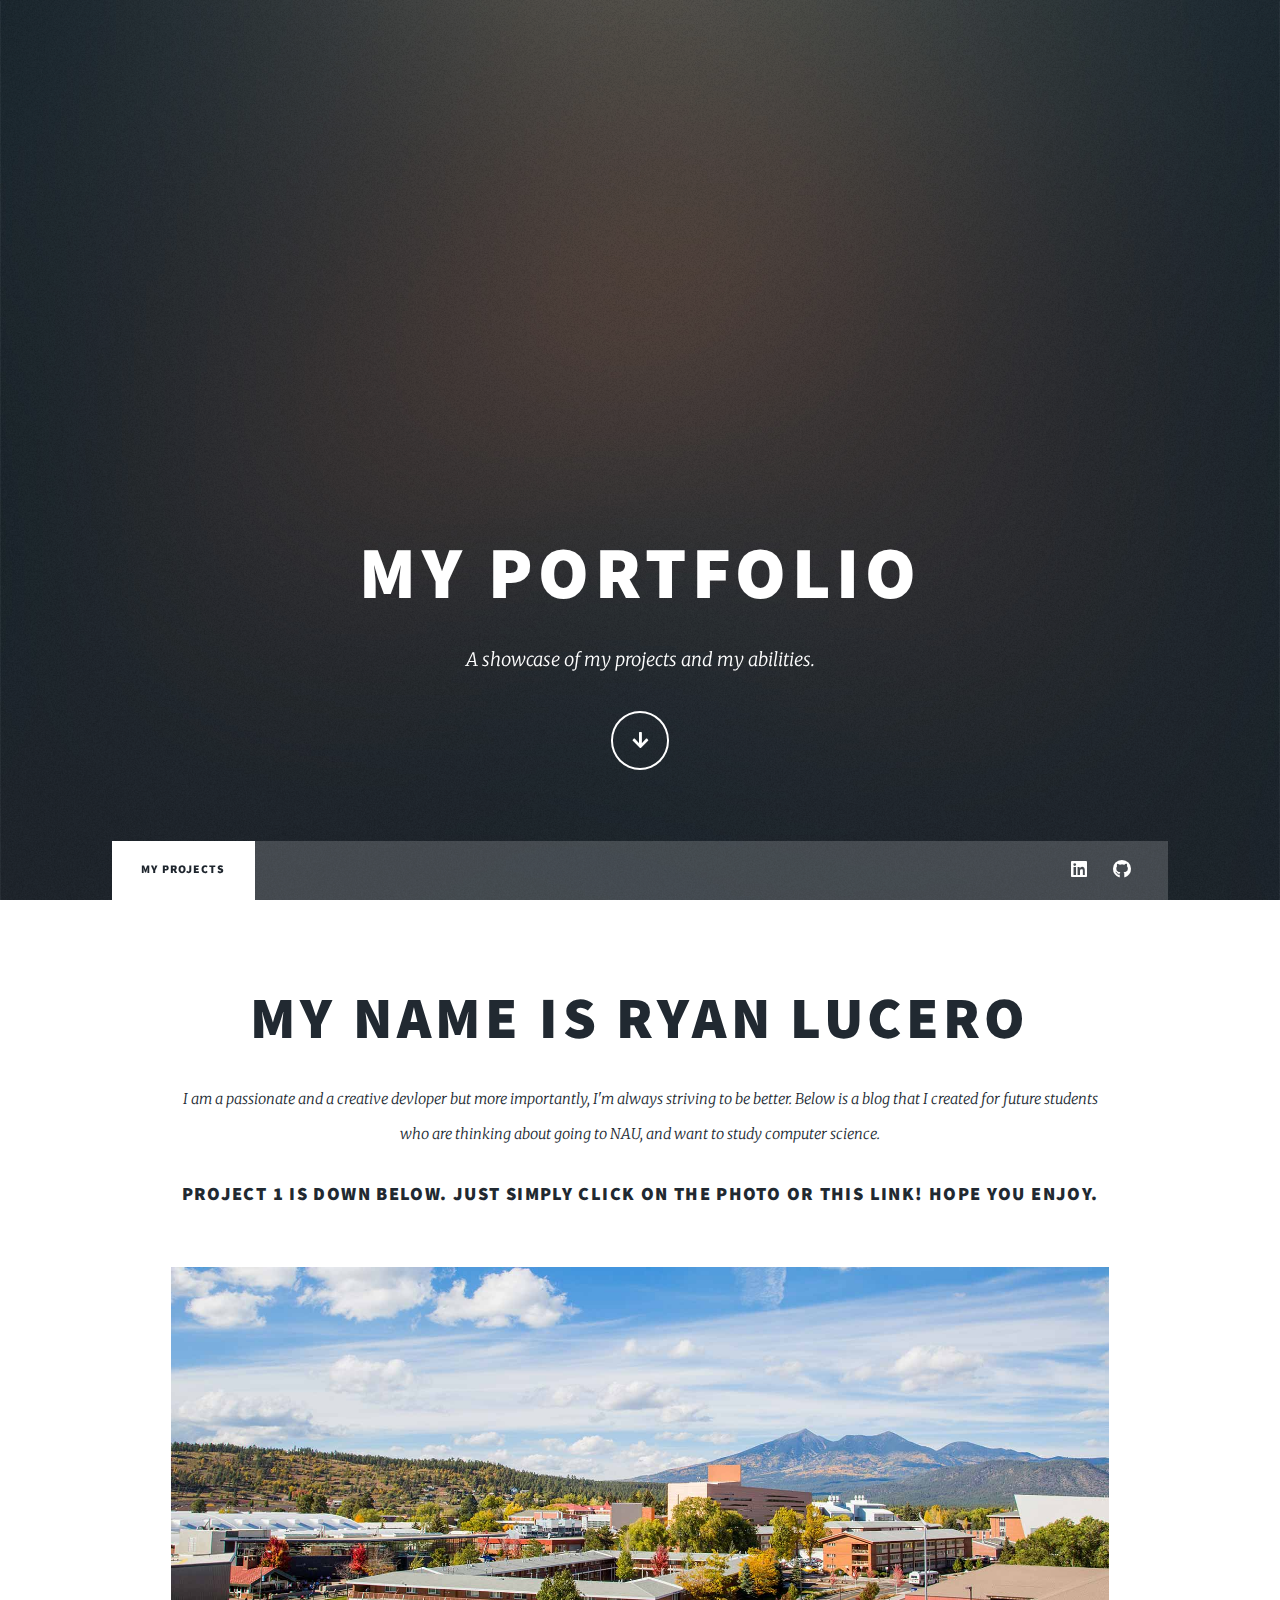
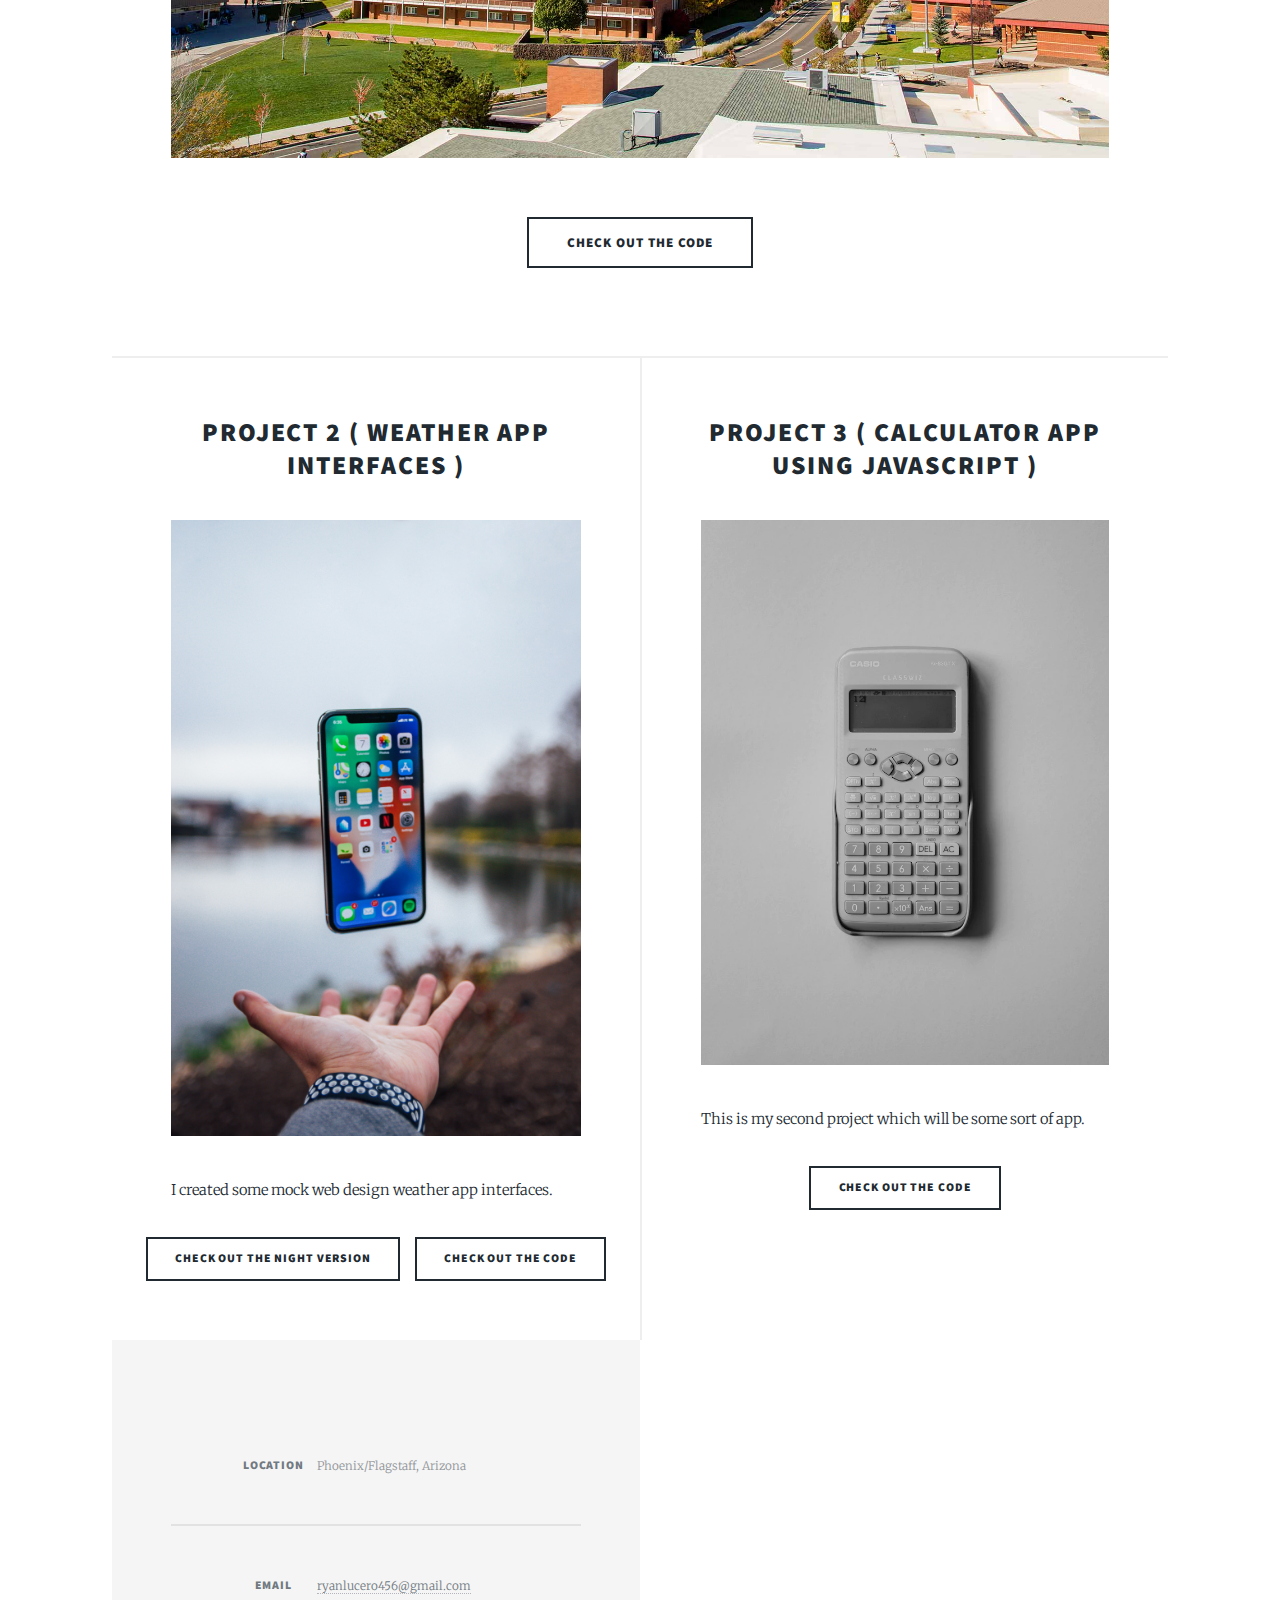
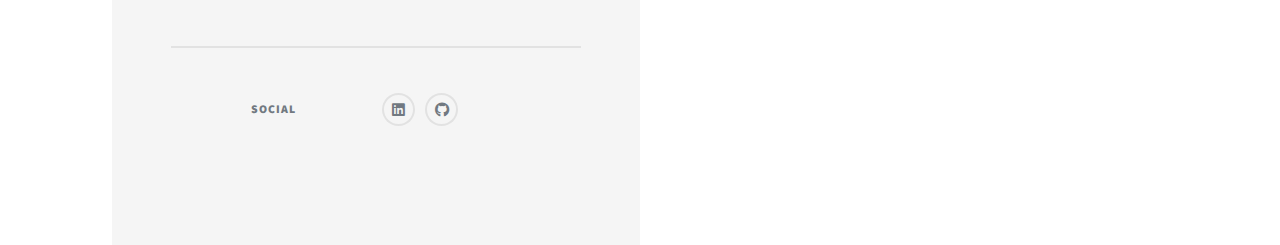
<file: index.html>
<!DOCTYPE HTML>
<!--
	Massively by HTML5 UP
	html5up.net | @ajlkn
	Free for personal and commercial use under the CCA 3.0 license (html5up.net/license)
-->
<html>
	<head>
		<title>Ryan's Portfolio</title>
		<link rel="icon" type="image/png" href="images/world-wide-web.png">
		<meta charset="utf-8" />
		<meta name="viewport" content="width=device-width, initial-scale=1, user-scalable=no" />
		<link rel="stylesheet" href="assets/css/main.css" />
		<noscript><link rel="stylesheet" href="assets/css/noscript.css" /></noscript>
	</head>
	
	<body class="is-preload">


		<!-- Wrapper -->
			<div id="wrapper" class="fade-in">

				<!-- Intro -->
					<div id="intro">
						<h1>My Portfolio</h1>
						<p>A showcase of my projects and my abilities.</p>
						<ul class="actions">
							<li><a href="#header" class="button icon solid solo fa-arrow-down scrolly">Continue</a></li>
						</ul>
					</div>

				<!-- Header -->
					<header id="header">
						<a href="index.html" class="logo">Massively</a>
					</header>

				<!-- Nav -->
					<nav id="nav">
						<ul class="links">
							<li class="active"><a href="index.html">My Projects</a></li>
							
						</ul>
						<ul class="icons">
						
							<li><a href="https://www.linkedin.com/in/ryan-lucero-811012260/" class="icon brands fa-linkedin"><span class="label">Linkedin</span></a></li>
							<li><a href="https://github.com/ryanluceroo" class="icon brands fa-github"><span class="label">GitHub</span></a></li>
						</ul>
					</nav>

				<!-- Main -->
					<div id="main">

						<!-- Featured Post -->
							<article class="post featured">
								<header class="major">
									
									<h2>My name is Ryan Lucero</h2>
									<p>I am a  passionate and a creative devloper but more importantly, I'm always striving to be better. Below is a blog that I 
										 created for future students who are thinking about going to NAU, and want to study computer science.
									</p>

									<h3><a href="https://ryanluceroo.github.io/NAUwebsiteBlog/">
										Project 1 is down below. Just simply click on the photo or this link! Hope you enjoy.</a></h3>
										
								</header>
								<a href="https://ryanluceroo.github.io/NAUwebsiteBlog/" class="image main"><img src="images/nauCampusPhoto.jpg"
								 alt="Photo of Northern Arizona University campus " /></a>
								<ul class="actions special">
									<li><a href="https://github.com/ryanluceroo/NAUwebsiteBlog" class="button large">Check out the code </a></li>
								</ul>
							</article>

						<!-- Posts -->
							<section class="posts">
								<article>
									<header>
										
										<h2><a href="https://ryanluceroo.github.io/dayWeatherAppInterface/">Project 2 &#40 Weather App Interfaces &#41 <br />
										</a></h2>
									</header>
									<a href="https://ryanluceroo.github.io/dayWeatherAppInterface/" class="image fit">
										<img src="images/weatherAppPicture.jpg" alt="Picture of iphone" /></a>
									<a href="https://ryanluceroo.github.io/nightWeatherAppInterface/"></a>
									<p>I created some mock web design weather app interfaces.</p>
									<ul class="actions special">
										<li><a href= "https://ryanluceroo.github.io/nightWeatherAppInterface/" class="button">CHECK OUT THE NIGHT VERSION</a></li>
										<br>
										<li><a href="https://github.com/ryanluceroo" class="button">Check out the code</a></li>
										
									</ul>
								</article>
								<article>
									<header>
										 
										<h2><a href="https://ryanluceroo.github.io/JavasScriptCalculator/">Project 3 &#40 Calculator App using JavaScript &#41<br />
										</a></h2>
									</header>
									<a href="https://ryanluceroo.github.io/JavasScriptCalculator/" class="image fit"><img src="images/calculatorImage.jpg" alt="Picture of a Calculator" /></a>
									<p>This is my second project which will be some sort of app.</p>
									<ul class="actions special">
										<li><a href= "https://github.com/ryanluceroo/JavasScriptCalculator" class="button">Check out the code</a></li>
									</ul>
								</article>
								
				<!-- Footer -->
					<footer id="footer">
						
						<section class="split contact">
							<section class="alt">
								<h3>Location</h3>
								<p>Phoenix/Flagstaff, Arizona</p>
							</section>							
							<section>
								<h3>Email</h3>
								<p><a href="">ryanlucero456@gmail.com</a></p>
							</section>
							<section>
								<h3>Social</h3>
								<ul class="icons alt">								
									<li><a href="https://www.linkedin.com/in/ryan-lucero-811012260/" class="icon brands fa-linkedin"><span class="label">Linkedin</span></a></li>
									<li><a href="https://github.com/ryanluceroo" class="icon brands fa-github"><span class="label">GitHub</span></a></li>
								</ul>
							</section>
						</section>
					</footer>

				<!-- Copyright -->
					<div id="copyright">
						<ul><li>&copy; Untitled</li><li>Design: <a href="https://html5up.net">HTML5 UP</a></li></ul>
					</div>

			</div>

		<!-- Scripts -->
			<script src="assets/js/jquery.min.js"></script>
			<script src="assets/js/jquery.scrollex.min.js"></script>
			<script src="assets/js/jquery.scrolly.min.js"></script>
			<script src="assets/js/browser.min.js"></script>
			<script src="assets/js/breakpoints.min.js"></script>
			<script src="assets/js/util.js"></script>
			<script src="assets/js/main.js"></script>

	</body>

</html>
</file>
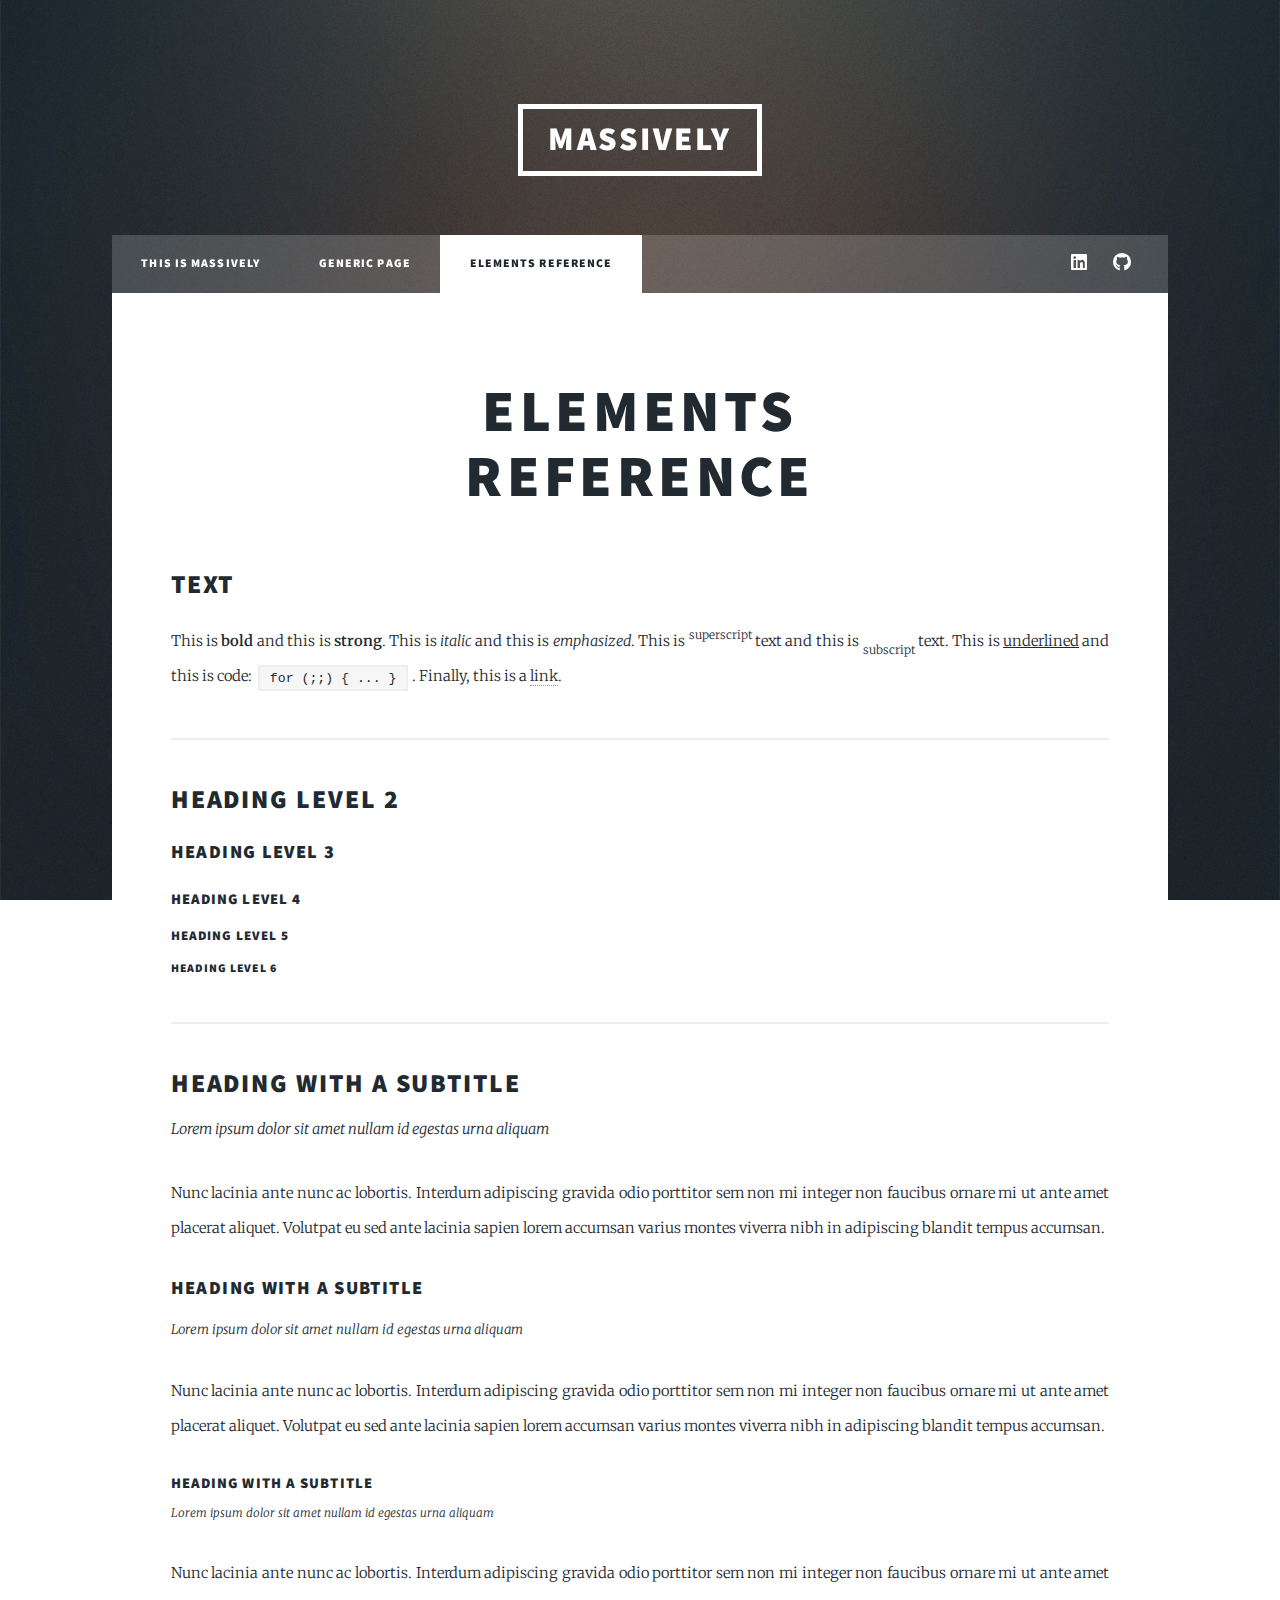
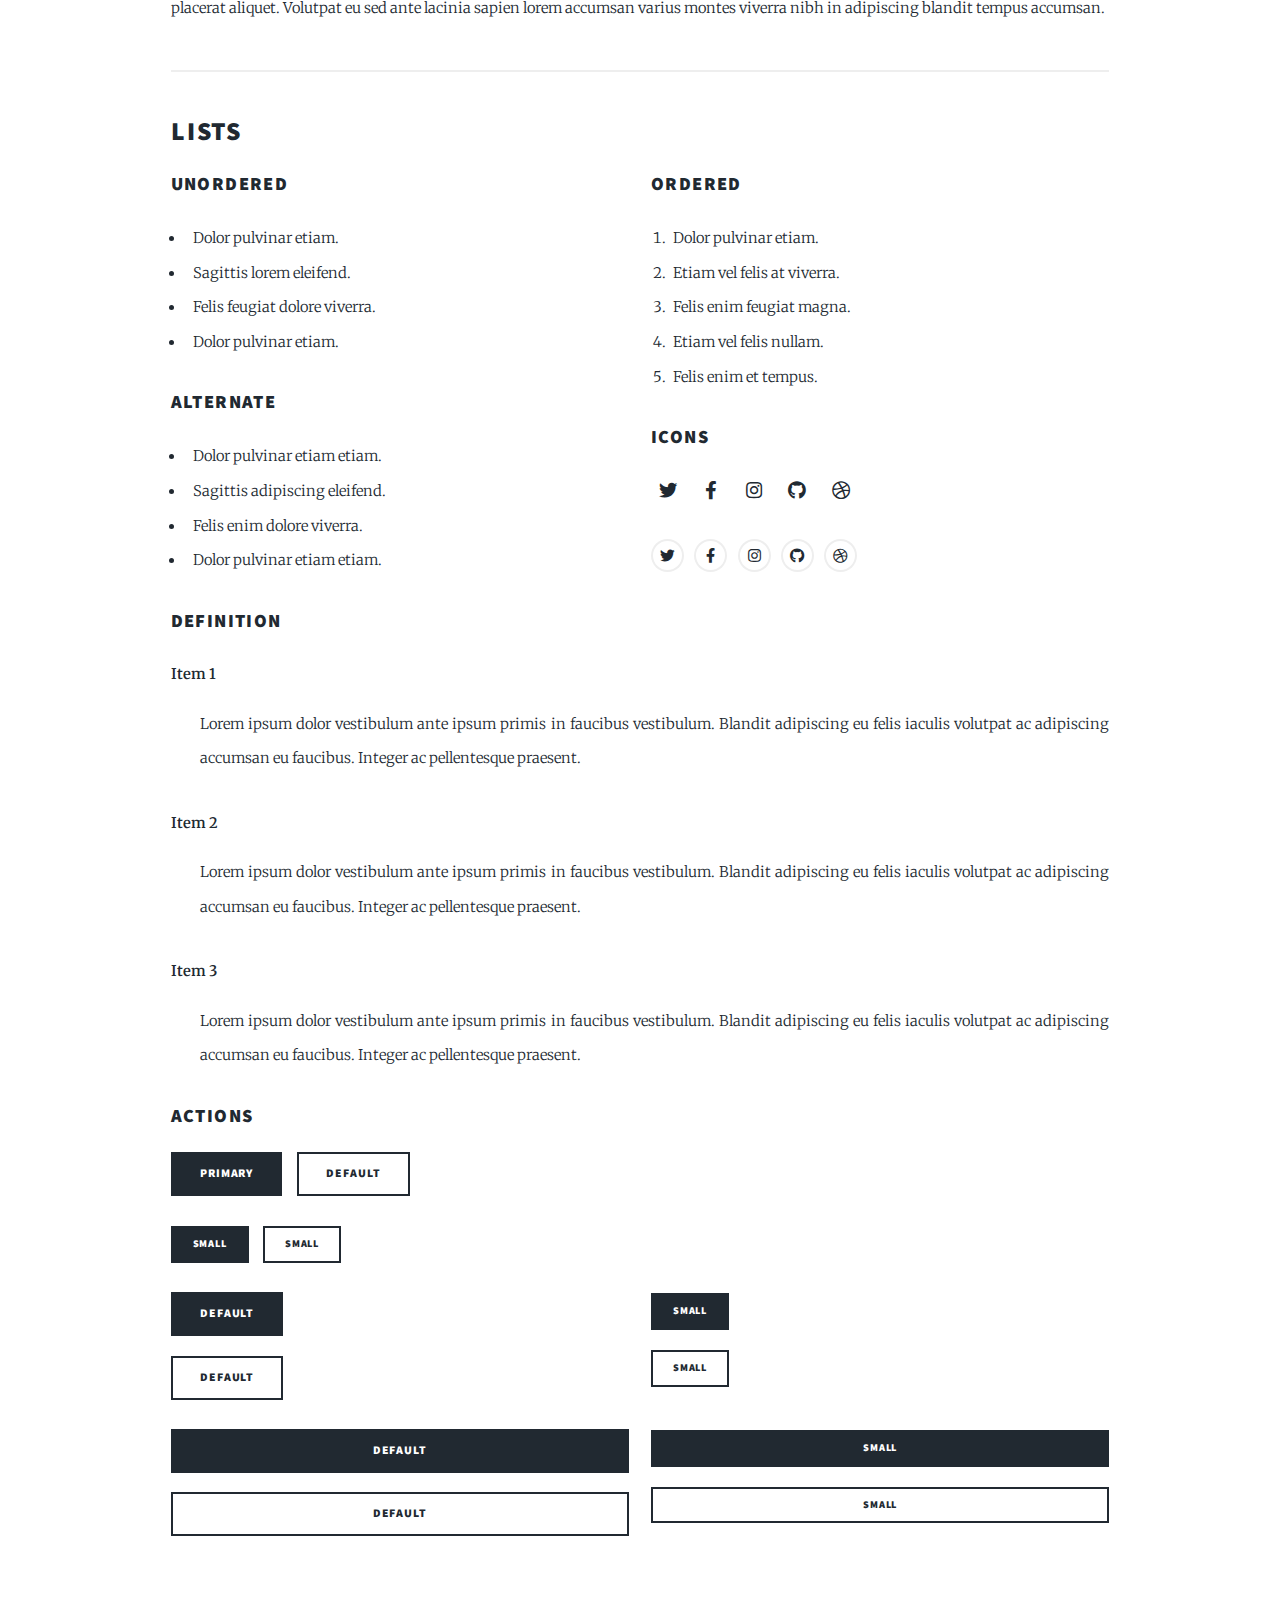
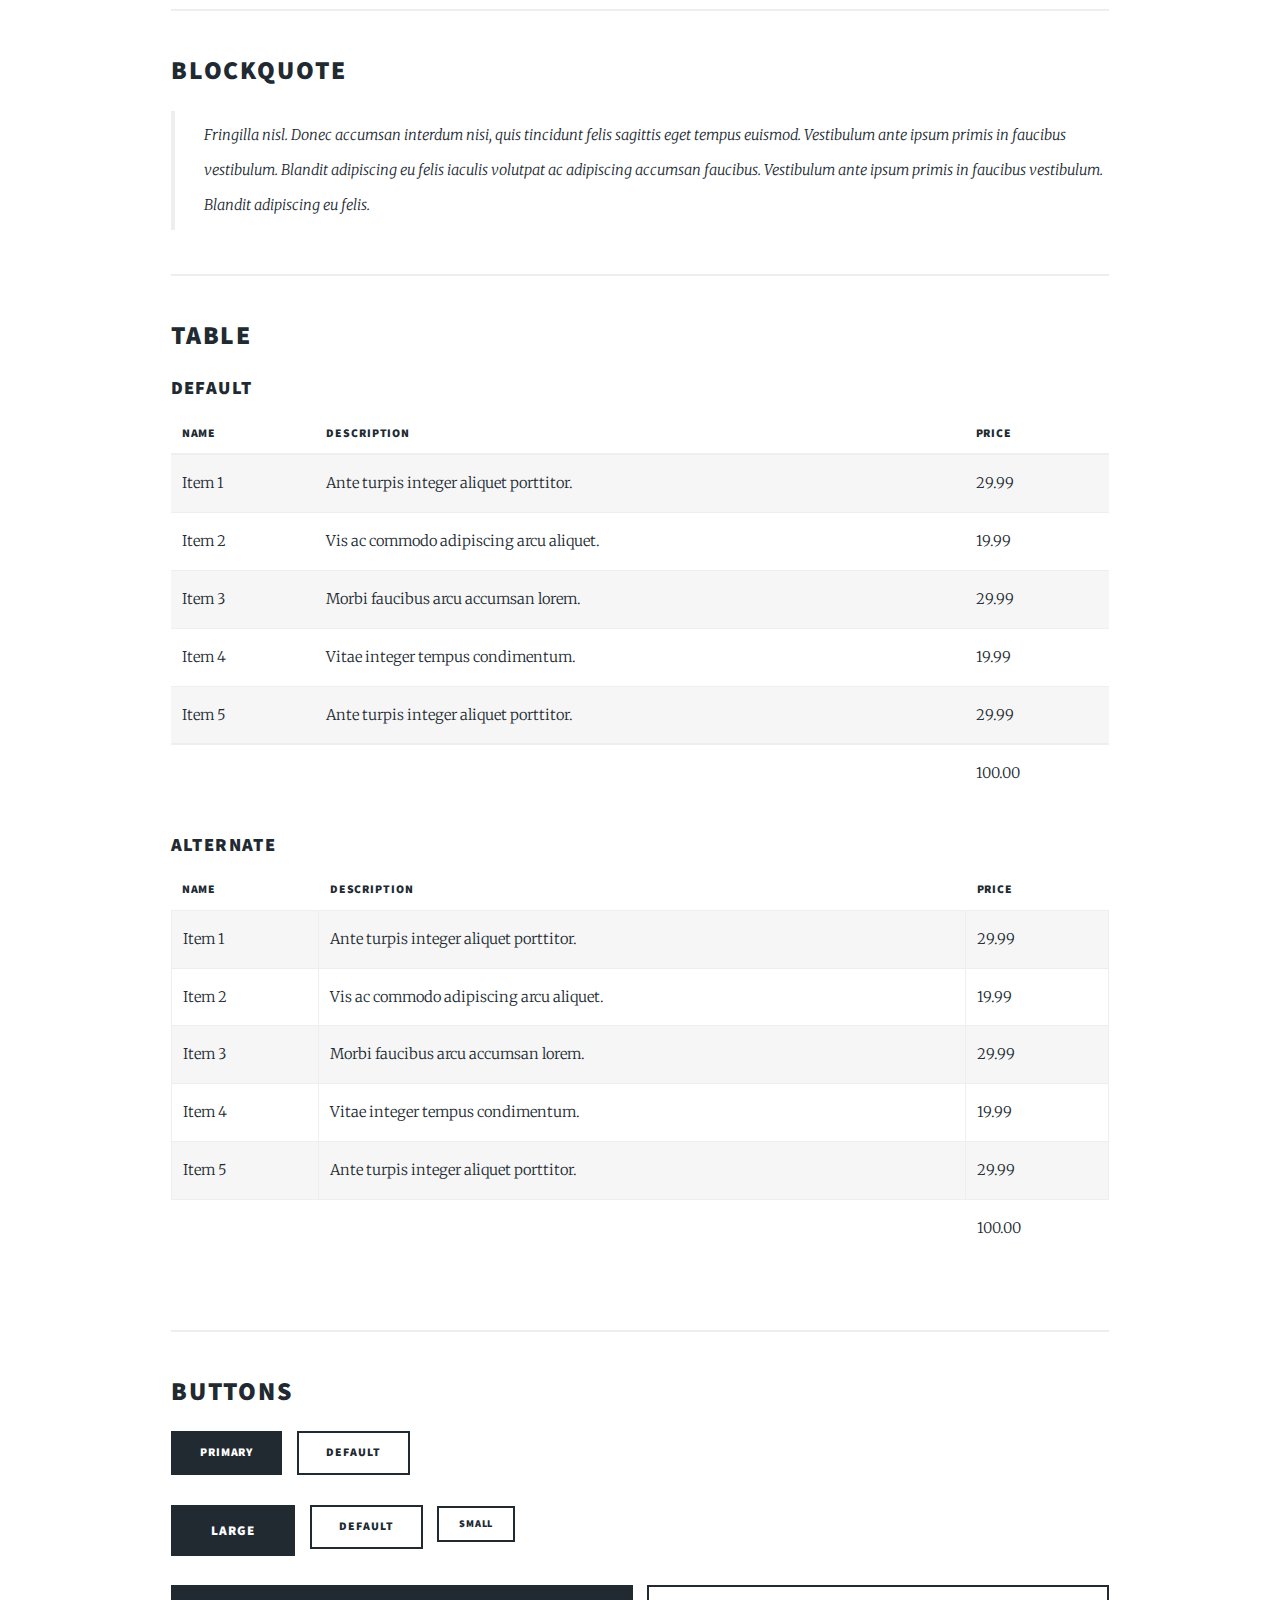
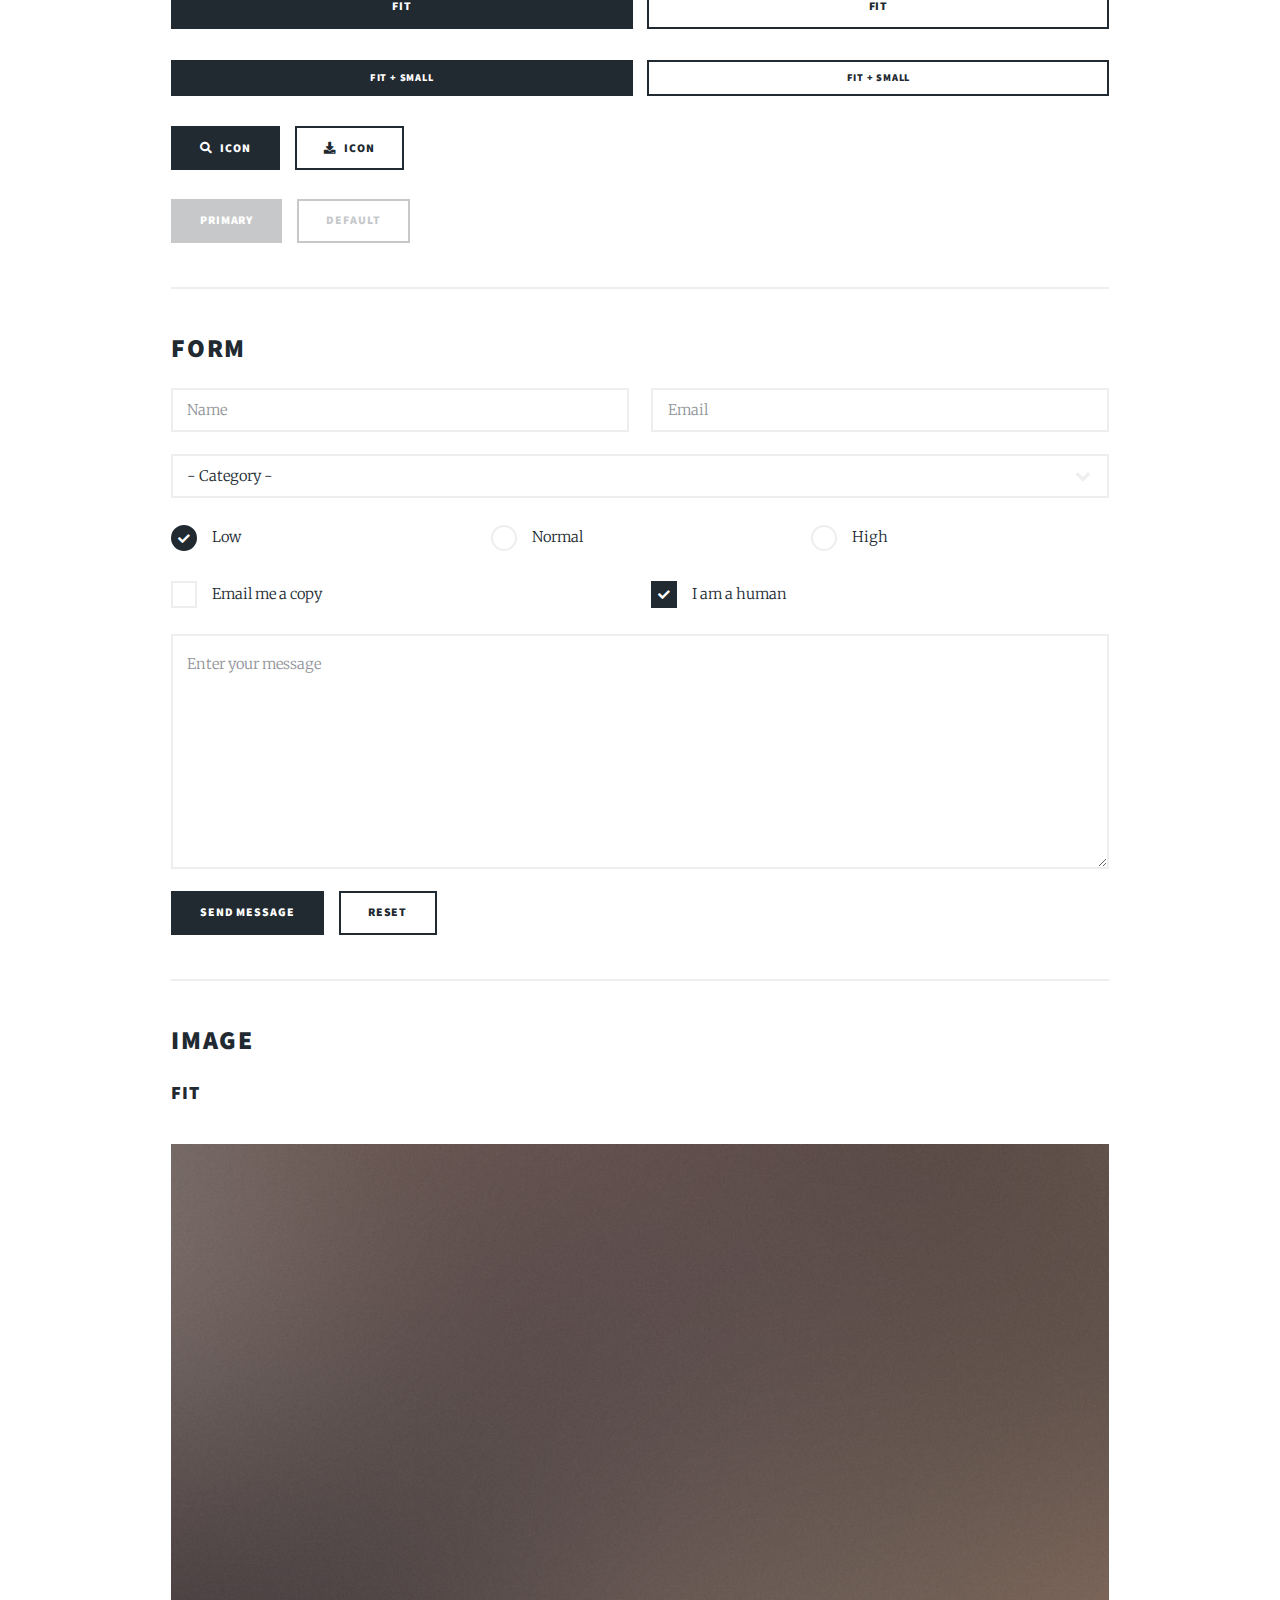
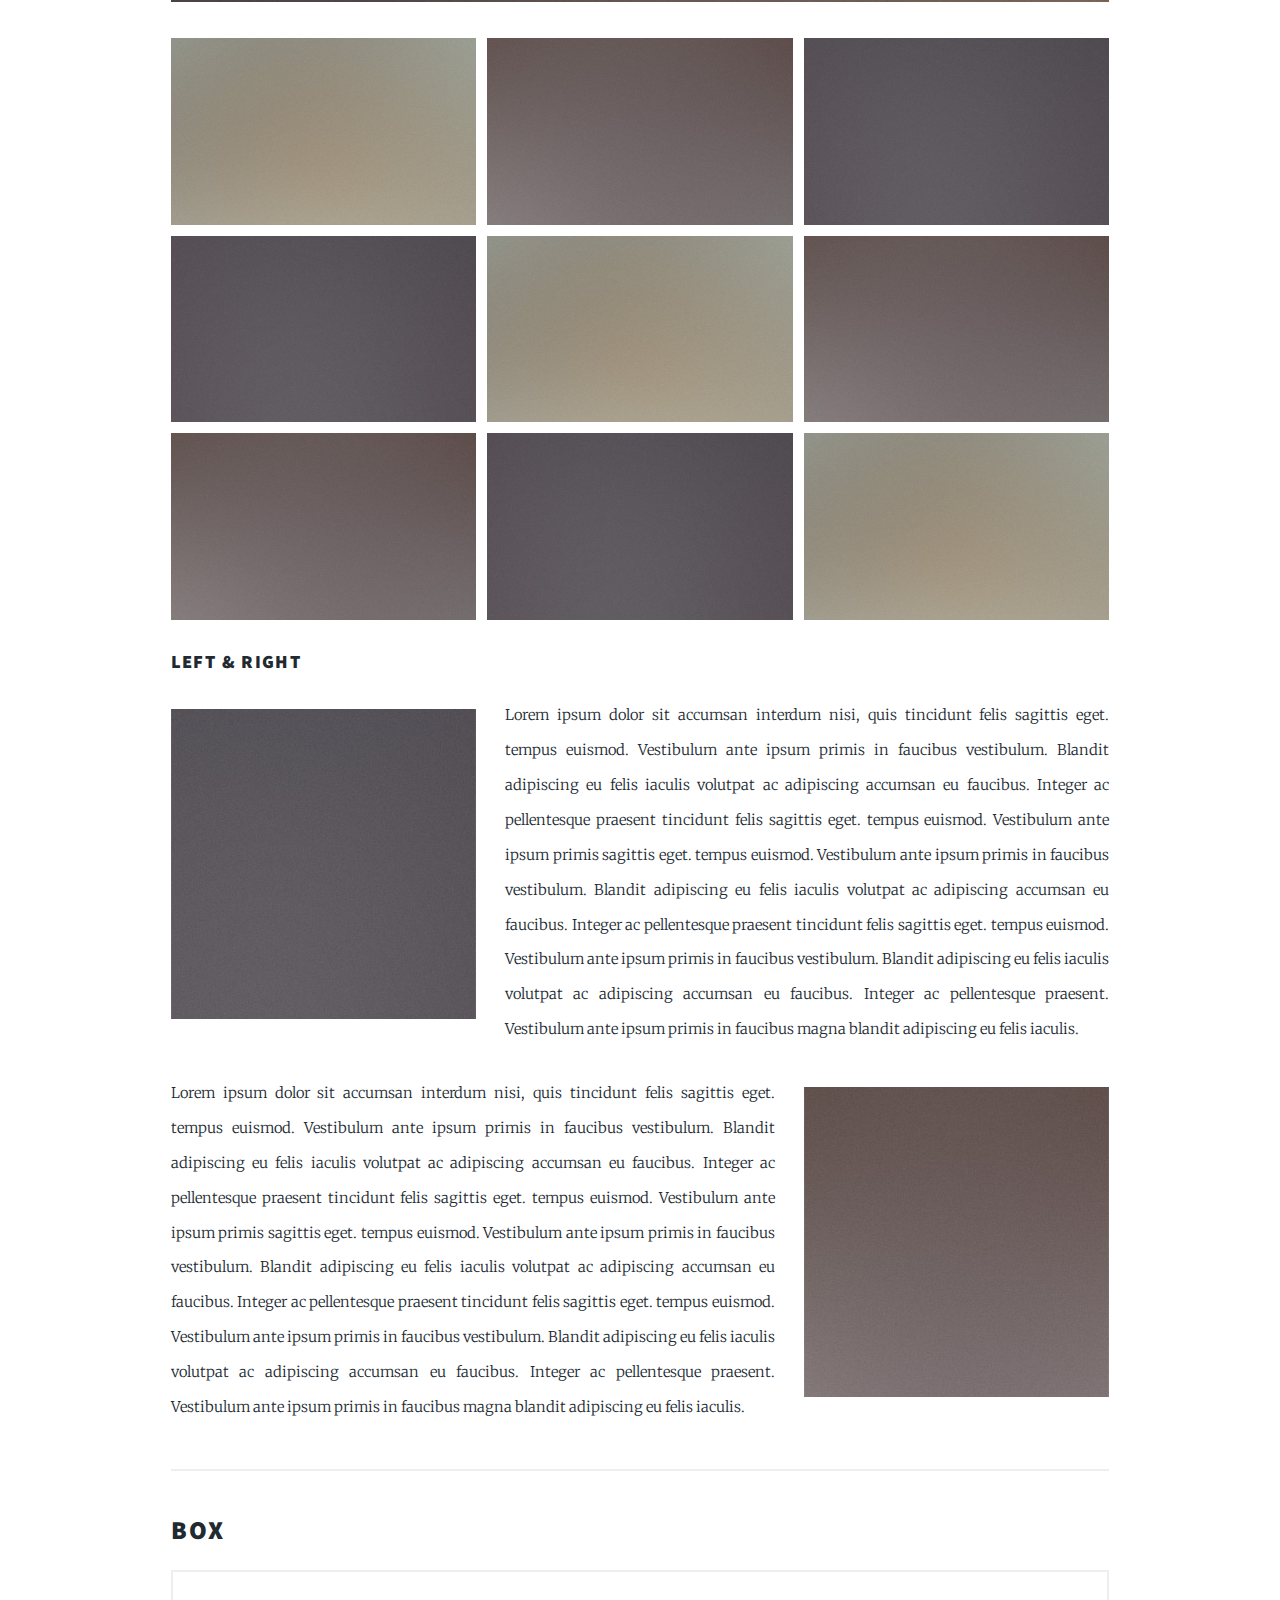
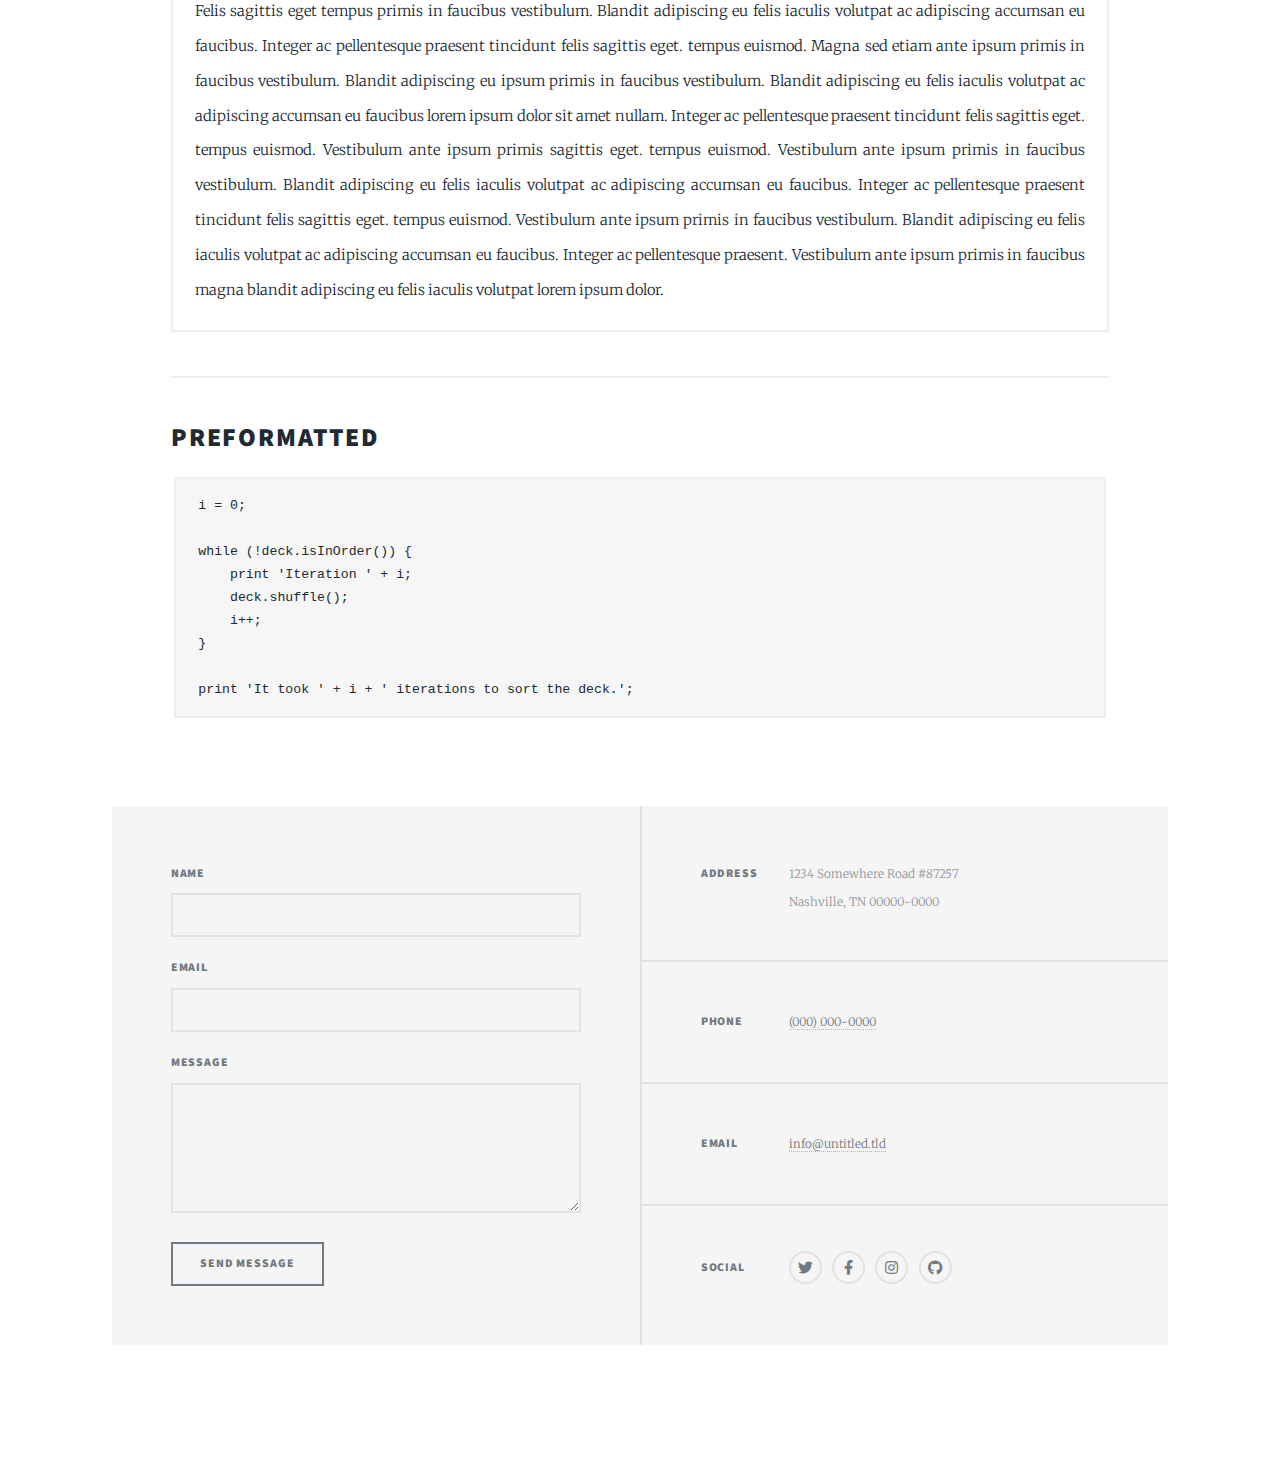
<file: elements.html>
<!DOCTYPE HTML>
<!--
	Massively by HTML5 UP
	html5up.net | @ajlkn
	Free for personal and commercial use under the CCA 3.0 license (html5up.net/license)
-->
<html>
	<head>
		<title>Elements Reference - Massively by HTML5 UP</title>
		<meta charset="utf-8" />
		<meta name="viewport" content="width=device-width, initial-scale=1, user-scalable=no" />
		<link rel="stylesheet" href="assets/css/main.css" />
		<noscript><link rel="stylesheet" href="assets/css/noscript.css" /></noscript>
	</head>
	<body class="is-preload">

		<!-- Wrapper -->
			<div id="wrapper">

				<!-- Header -->
					<header id="header">
						<a href="index.html" class="logo">Massively</a>
					</header>

				<!-- Nav -->
					<nav id="nav">
						<ul class="links">
							<li><a href="index.html">This is Massively</a></li>
							<li><a href="generic.html">Generic Page</a></li>
							<li class="active"><a href="elements.html">Elements Reference</a></li>
						</ul>
						<ul class="icons">
							
							<li><a href="#" class="icon brands fa-linkedin"><span class="label">Linkedin</span></a></li>
							<li><a href="#" class="icon brands fa-github"><span class="label">GitHub</span></a></li>
						</ul>
					</nav>

				<!-- Main -->
					<div id="main">

						<!-- Post -->
							<section class="post">
								<header class="major">
									<h1>Elements<br />
									Reference</h1>
								</header>

								<!-- Text stuff -->
									<h2>Text</h2>
									<p>This is <b>bold</b> and this is <strong>strong</strong>. This is <i>italic</i> and this is <em>emphasized</em>.
									This is <sup>superscript</sup> text and this is <sub>subscript</sub> text.
									This is <u>underlined</u> and this is code: <code>for (;;) { ... }</code>.
									Finally, this is a <a href="#">link</a>.</p>
									<hr />
									<h2>Heading Level 2</h2>
									<h3>Heading Level 3</h3>
									<h4>Heading Level 4</h4>
									<h5>Heading Level 5</h5>
									<h6>Heading Level 6</h6>
									<hr />
									<header>
										<h2>Heading with a Subtitle</h2>
										<p>Lorem ipsum dolor sit amet nullam id egestas urna aliquam</p>
									</header>
									<p>Nunc lacinia ante nunc ac lobortis. Interdum adipiscing gravida odio porttitor sem non mi integer non faucibus ornare mi ut ante amet placerat aliquet. Volutpat eu sed ante lacinia sapien lorem accumsan varius montes viverra nibh in adipiscing blandit tempus accumsan.</p>
									<header>
										<h3>Heading with a Subtitle</h3>
										<p>Lorem ipsum dolor sit amet nullam id egestas urna aliquam</p>
									</header>
									<p>Nunc lacinia ante nunc ac lobortis. Interdum adipiscing gravida odio porttitor sem non mi integer non faucibus ornare mi ut ante amet placerat aliquet. Volutpat eu sed ante lacinia sapien lorem accumsan varius montes viverra nibh in adipiscing blandit tempus accumsan.</p>
									<header>
										<h4>Heading with a Subtitle</h4>
										<p>Lorem ipsum dolor sit amet nullam id egestas urna aliquam</p>
									</header>
									<p>Nunc lacinia ante nunc ac lobortis. Interdum adipiscing gravida odio porttitor sem non mi integer non faucibus ornare mi ut ante amet placerat aliquet. Volutpat eu sed ante lacinia sapien lorem accumsan varius montes viverra nibh in adipiscing blandit tempus accumsan.</p>

									<hr />

								<!-- Lists -->
									<h2>Lists</h2>
									<div class="row">
										<div class="col-6 col-12-small">

											<h3>Unordered</h3>
											<ul>
												<li>Dolor pulvinar etiam.</li>
												<li>Sagittis lorem eleifend.</li>
												<li>Felis feugiat dolore viverra.</li>
												<li>Dolor pulvinar etiam.</li>
											</ul>

											<h3>Alternate</h3>
											<ul class="alt">
												<li>Dolor pulvinar etiam etiam.</li>
												<li>Sagittis adipiscing eleifend.</li>
												<li>Felis enim dolore viverra.</li>
												<li>Dolor pulvinar etiam etiam.</li>
											</ul>

										</div>
										<div class="col-6 col-12-small">

											<h3>Ordered</h3>
											<ol>
												<li>Dolor pulvinar etiam.</li>
												<li>Etiam vel felis at viverra.</li>
												<li>Felis enim feugiat magna.</li>
												<li>Etiam vel felis nullam.</li>
												<li>Felis enim et tempus.</li>
											</ol>

											<h3>Icons</h3>
											<ul class="icons">
												<li><a href="#" class="icon brands fa-twitter"><span class="label">Twitter</span></a></li>
												<li><a href="#" class="icon brands fa-facebook-f"><span class="label">Facebook</span></a></li>
												<li><a href="#" class="icon brands fa-instagram"><span class="label">Instagram</span></a></li>
												<li><a href="#" class="icon brands fa-github"><span class="label">Github</span></a></li>
												<li><a href="#" class="icon brands fa-dribbble"><span class="label">Dribbble</span></a></li>
											</ul>
											<ul class="icons alt">
												<li><a href="#" class="icon brands alt fa-twitter"><span class="label">Twitter</span></a></li>
												<li><a href="#" class="icon brands alt fa-facebook-f"><span class="label">Facebook</span></a></li>
												<li><a href="#" class="icon brands alt fa-instagram"><span class="label">Instagram</span></a></li>
												<li><a href="#" class="icon brands alt fa-github"><span class="label">Github</span></a></li>
												<li><a href="#" class="icon brands alt fa-dribbble"><span class="label">Dribbble</span></a></li>
											</ul>

										</div>
									</div>
									<h3>Definition</h3>
									<dl>
										<dt>Item 1</dt>
										<dd>
											<p>Lorem ipsum dolor vestibulum ante ipsum primis in faucibus vestibulum. Blandit adipiscing eu felis iaculis volutpat ac adipiscing accumsan eu faucibus. Integer ac pellentesque praesent.</p>
										</dd>
										<dt>Item 2</dt>
										<dd>
											<p>Lorem ipsum dolor vestibulum ante ipsum primis in faucibus vestibulum. Blandit adipiscing eu felis iaculis volutpat ac adipiscing accumsan eu faucibus. Integer ac pellentesque praesent.</p>
										</dd>
										<dt>Item 3</dt>
										<dd>
											<p>Lorem ipsum dolor vestibulum ante ipsum primis in faucibus vestibulum. Blandit adipiscing eu felis iaculis volutpat ac adipiscing accumsan eu faucibus. Integer ac pellentesque praesent.</p>
										</dd>
									</dl>

									<h3>Actions</h3>
									<ul class="actions">
										<li><a href="#" class="button primary">Primary</a></li>
										<li><a href="#" class="button">Default</a></li>
									</ul>
									<ul class="actions small">
										<li><a href="#" class="button primary small">Small</a></li>
										<li><a href="#" class="button small">Small</a></li>
									</ul>
									<div class="row">
										<div class="col-6 col-12-small">
											<ul class="actions stacked">
												<li><a href="#" class="button primary">Default</a></li>
												<li><a href="#" class="button">Default</a></li>
											</ul>
										</div>
										<div class="col-6 col-12-small">
											<ul class="actions stacked">
												<li><a href="#" class="button primary small">Small</a></li>
												<li><a href="#" class="button small">Small</a></li>
											</ul>
										</div>
									</div>
									<div class="row">
										<div class="col-6 col-12-small">
											<ul class="actions stacked">
												<li><a href="#" class="button primary fit">Default</a></li>
												<li><a href="#" class="button fit">Default</a></li>
											</ul>
										</div>
										<div class="col-6 col-12-small">
											<ul class="actions stacked">
												<li><a href="#" class="button primary small fit">Small</a></li>
												<li><a href="#" class="button small fit">Small</a></li>
											</ul>
										</div>
									</div>

									<hr />

								<!-- Blockquote -->
									<h2>Blockquote</h2>
									<blockquote>Fringilla nisl. Donec accumsan interdum nisi, quis tincidunt felis sagittis eget tempus euismod. Vestibulum ante ipsum primis in faucibus vestibulum. Blandit adipiscing eu felis iaculis volutpat ac adipiscing accumsan faucibus. Vestibulum ante ipsum primis in faucibus vestibulum. Blandit adipiscing eu felis.</blockquote>

									<hr />

								<!-- Table -->
									<h2>Table</h2>

									<h3>Default</h3>
									<div class="table-wrapper">
										<table>
											<thead>
												<tr>
													<th>Name</th>
													<th>Description</th>
													<th>Price</th>
												</tr>
											</thead>
											<tbody>
												<tr>
													<td>Item 1</td>
													<td>Ante turpis integer aliquet porttitor.</td>
													<td>29.99</td>
												</tr>
												<tr>
													<td>Item 2</td>
													<td>Vis ac commodo adipiscing arcu aliquet.</td>
													<td>19.99</td>
												</tr>
												<tr>
													<td>Item 3</td>
													<td> Morbi faucibus arcu accumsan lorem.</td>
													<td>29.99</td>
												</tr>
												<tr>
													<td>Item 4</td>
													<td>Vitae integer tempus condimentum.</td>
													<td>19.99</td>
												</tr>
												<tr>
													<td>Item 5</td>
													<td>Ante turpis integer aliquet porttitor.</td>
													<td>29.99</td>
												</tr>
											</tbody>
											<tfoot>
												<tr>
													<td colspan="2"></td>
													<td>100.00</td>
												</tr>
											</tfoot>
										</table>
									</div>

									<h3>Alternate</h3>
									<div class="table-wrapper">
										<table class="alt">
											<thead>
												<tr>
													<th>Name</th>
													<th>Description</th>
													<th>Price</th>
												</tr>
											</thead>
											<tbody>
												<tr>
													<td>Item 1</td>
													<td>Ante turpis integer aliquet porttitor.</td>
													<td>29.99</td>
												</tr>
												<tr>
													<td>Item 2</td>
													<td>Vis ac commodo adipiscing arcu aliquet.</td>
													<td>19.99</td>
												</tr>
												<tr>
													<td>Item 3</td>
													<td> Morbi faucibus arcu accumsan lorem.</td>
													<td>29.99</td>
												</tr>
												<tr>
													<td>Item 4</td>
													<td>Vitae integer tempus condimentum.</td>
													<td>19.99</td>
												</tr>
												<tr>
													<td>Item 5</td>
													<td>Ante turpis integer aliquet porttitor.</td>
													<td>29.99</td>
												</tr>
											</tbody>
											<tfoot>
												<tr>
													<td colspan="2"></td>
													<td>100.00</td>
												</tr>
											</tfoot>
										</table>
									</div>

									<hr />

								<!-- Buttons -->
									<h2>Buttons</h2>
									<ul class="actions">
										<li><a href="#" class="button primary">Primary</a></li>
										<li><a href="#" class="button">Default</a></li>
									</ul>
									<ul class="actions">
										<li><a href="#" class="button primary large">Large</a></li>
										<li><a href="#" class="button">Default</a></li>
										<li><a href="#" class="button small">Small</a></li>
									</ul>
									<ul class="actions fit">
										<li><a href="#" class="button primary fit">Fit</a></li>
										<li><a href="#" class="button fit">Fit</a></li>
									</ul>
									<ul class="actions fit small">
										<li><a href="#" class="button primary fit small">Fit + Small</a></li>
										<li><a href="#" class="button fit small">Fit + Small</a></li>
									</ul>
									<ul class="actions">
										<li><a href="#" class="button primary icon solid fa-search">Icon</a></li>
										<li><a href="#" class="button icon solid fa-download">Icon</a></li>
									</ul>
									<ul class="actions">
										<li><span class="button primary disabled">Primary</span></li>
										<li><span class="button disabled">Default</span></li>
									</ul>

									<hr />

								<!-- Form -->
									<h2>Form</h2>

									<form method="post" action="#">
										<div class="row gtr-uniform">
											<div class="col-6 col-12-xsmall">
												<input type="text" name="demo-name" id="demo-name" value="" placeholder="Name" />
											</div>
											<div class="col-6 col-12-xsmall">
												<input type="email" name="demo-email" id="demo-email" value="" placeholder="Email" />
											</div>
											<!-- Break -->
											<div class="col-12">
												<select name="demo-category" id="demo-category">
													<option value="">- Category -</option>
													<option value="1">Manufacturing</option>
													<option value="1">Shipping</option>
													<option value="1">Administration</option>
													<option value="1">Human Resources</option>
												</select>
											</div>
											<!-- Break -->
											<div class="col-4 col-12-small">
												<input type="radio" id="demo-priority-low" name="demo-priority" checked>
												<label for="demo-priority-low">Low</label>
											</div>
											<div class="col-4 col-12-small">
												<input type="radio" id="demo-priority-normal" name="demo-priority">
												<label for="demo-priority-normal">Normal</label>
											</div>
											<div class="col-4 col-12-small">
												<input type="radio" id="demo-priority-high" name="demo-priority">
												<label for="demo-priority-high">High</label>
											</div>
											<!-- Break -->
											<div class="col-6 col-12-small">
												<input type="checkbox" id="demo-copy" name="demo-copy">
												<label for="demo-copy">Email me a copy</label>
											</div>
											<div class="col-6 col-12-small">
												<input type="checkbox" id="demo-human" name="demo-human" checked>
												<label for="demo-human">I am a human</label>
											</div>
											<!-- Break -->
											<div class="col-12">
												<textarea name="demo-message" id="demo-message" placeholder="Enter your message" rows="6"></textarea>
											</div>
											<!-- Break -->
											<div class="col-12">
												<ul class="actions">
													<li><input type="submit" value="Send Message" class="primary" /></li>
													<li><input type="reset" value="Reset" /></li>
												</ul>
											</div>
										</div>
									</form>

									<hr />

								<!-- Image -->
									<h2>Image</h2>

									<h3>Fit</h3>
									<span class="image fit"><img src="images/pic01.jpg" alt="" /></span>
									<div class="box alt">
										<div class="row gtr-50 gtr-uniform">
											<div class="col-4"><span class="image fit"><img src="images/pic02.jpg" alt="" /></span></div>
											<div class="col-4"><span class="image fit"><img src="images/pic03.jpg" alt="" /></span></div>
											<div class="col-4"><span class="image fit"><img src="images/pic04.jpg" alt="" /></span></div>
											<!-- Break -->
											<div class="col-4"><span class="image fit"><img src="images/pic04.jpg" alt="" /></span></div>
											<div class="col-4"><span class="image fit"><img src="images/pic02.jpg" alt="" /></span></div>
											<div class="col-4"><span class="image fit"><img src="images/pic03.jpg" alt="" /></span></div>
											<!-- Break -->
											<div class="col-4"><span class="image fit"><img src="images/pic03.jpg" alt="" /></span></div>
											<div class="col-4"><span class="image fit"><img src="images/pic04.jpg" alt="" /></span></div>
											<div class="col-4"><span class="image fit"><img src="images/pic02.jpg" alt="" /></span></div>
										</div>
									</div>

									<h3>Left &amp; Right</h3>
									<p><span class="image left"><img src="images/pic08.jpg" alt="" /></span>Lorem ipsum dolor sit accumsan interdum nisi, quis tincidunt felis sagittis eget. tempus euismod. Vestibulum ante ipsum primis in faucibus vestibulum. Blandit adipiscing eu felis iaculis volutpat ac adipiscing accumsan eu faucibus. Integer ac pellentesque praesent tincidunt felis sagittis eget. tempus euismod. Vestibulum ante ipsum primis sagittis eget. tempus euismod. Vestibulum ante ipsum primis in faucibus vestibulum. Blandit adipiscing eu felis iaculis volutpat ac adipiscing accumsan eu faucibus. Integer ac pellentesque praesent tincidunt felis sagittis eget. tempus euismod. Vestibulum ante ipsum primis in faucibus vestibulum. Blandit adipiscing eu felis iaculis volutpat ac adipiscing accumsan eu faucibus. Integer ac pellentesque praesent. Vestibulum ante ipsum primis in faucibus magna blandit adipiscing eu felis iaculis.</p>
									<p><span class="image right"><img src="images/pic09.jpg" alt="" /></span>Lorem ipsum dolor sit accumsan interdum nisi, quis tincidunt felis sagittis eget. tempus euismod. Vestibulum ante ipsum primis in faucibus vestibulum. Blandit adipiscing eu felis iaculis volutpat ac adipiscing accumsan eu faucibus. Integer ac pellentesque praesent tincidunt felis sagittis eget. tempus euismod. Vestibulum ante ipsum primis sagittis eget. tempus euismod. Vestibulum ante ipsum primis in faucibus vestibulum. Blandit adipiscing eu felis iaculis volutpat ac adipiscing accumsan eu faucibus. Integer ac pellentesque praesent tincidunt felis sagittis eget. tempus euismod. Vestibulum ante ipsum primis in faucibus vestibulum. Blandit adipiscing eu felis iaculis volutpat ac adipiscing accumsan eu faucibus. Integer ac pellentesque praesent. Vestibulum ante ipsum primis in faucibus magna blandit adipiscing eu felis iaculis.</p>

									<hr />

								<!-- Box -->
									<h2>Box</h2>
									<div class="box">
										<p>Felis sagittis eget tempus primis in faucibus vestibulum. Blandit adipiscing eu felis iaculis volutpat ac adipiscing accumsan eu faucibus. Integer ac pellentesque praesent tincidunt felis sagittis eget. tempus euismod. Magna sed etiam ante ipsum primis in faucibus vestibulum. Blandit adipiscing eu ipsum primis in faucibus vestibulum. Blandit adipiscing eu felis iaculis volutpat ac adipiscing accumsan eu faucibus lorem ipsum dolor sit amet nullam. Integer ac pellentesque praesent tincidunt felis sagittis eget. tempus euismod. Vestibulum ante ipsum primis sagittis eget. tempus euismod. Vestibulum ante ipsum primis in faucibus vestibulum. Blandit adipiscing eu felis iaculis volutpat ac adipiscing accumsan eu faucibus. Integer ac pellentesque praesent tincidunt felis sagittis eget. tempus euismod. Vestibulum ante ipsum primis in faucibus vestibulum. Blandit adipiscing eu felis iaculis volutpat ac adipiscing accumsan eu faucibus. Integer ac pellentesque praesent. Vestibulum ante ipsum primis in faucibus magna blandit adipiscing eu felis iaculis volutpat lorem ipsum dolor.</p>
									</div>

									<hr />

								<!-- Preformatted Code -->
									<h2>Preformatted</h2>
									<pre><code>i = 0;

while (!deck.isInOrder()) {
    print 'Iteration ' + i;
    deck.shuffle();
    i++;
}

print 'It took ' + i + ' iterations to sort the deck.';
</code></pre>

							</section>

					</div>

				<!-- Footer -->
					<footer id="footer">
						<section>
							<form method="post" action="#">
								<div class="fields">
									<div class="field">
										<label for="name">Name</label>
										<input type="text" name="name" id="name" />
									</div>
									<div class="field">
										<label for="email">Email</label>
										<input type="text" name="email" id="email" />
									</div>
									<div class="field">
										<label for="message">Message</label>
										<textarea name="message" id="message" rows="3"></textarea>
									</div>
								</div>
								<ul class="actions">
									<li><input type="submit" value="Send Message" /></li>
								</ul>
							</form>
						</section>
						<section class="split contact">
							<section class="alt">
								<h3>Address</h3>
								<p>1234 Somewhere Road #87257<br />
								Nashville, TN 00000-0000</p>
							</section>
							<section>
								<h3>Phone</h3>
								<p><a href="#">(000) 000-0000</a></p>
							</section>
							<section>
								<h3>Email</h3>
								<p><a href="#">info@untitled.tld</a></p>
							</section>
							<section>
								<h3>Social</h3>
								<ul class="icons alt">
									<li><a href="#" class="icon brands alt fa-twitter"><span class="label">Twitter</span></a></li>
									<li><a href="#" class="icon brands alt fa-facebook-f"><span class="label">Facebook</span></a></li>
									<li><a href="#" class="icon brands alt fa-instagram"><span class="label">Instagram</span></a></li>
									<li><a href="#" class="icon brands alt fa-github"><span class="label">GitHub</span></a></li>
								</ul>
							</section>
						</section>
					</footer>

				<!-- Copyright -->
					<div id="copyright">
						<ul><li>&copy; Untitled</li><li>Design: <a href="https://html5up.net">HTML5 UP</a></li></ul>
					</div>

			</div>

		<!-- Scripts -->
			<script src="assets/js/jquery.min.js"></script>
			<script src="assets/js/jquery.scrollex.min.js"></script>
			<script src="assets/js/jquery.scrolly.min.js"></script>
			<script src="assets/js/browser.min.js"></script>
			<script src="assets/js/breakpoints.min.js"></script>
			<script src="assets/js/util.js"></script>
			<script src="assets/js/main.js"></script>

	</body>
</html>
</file>
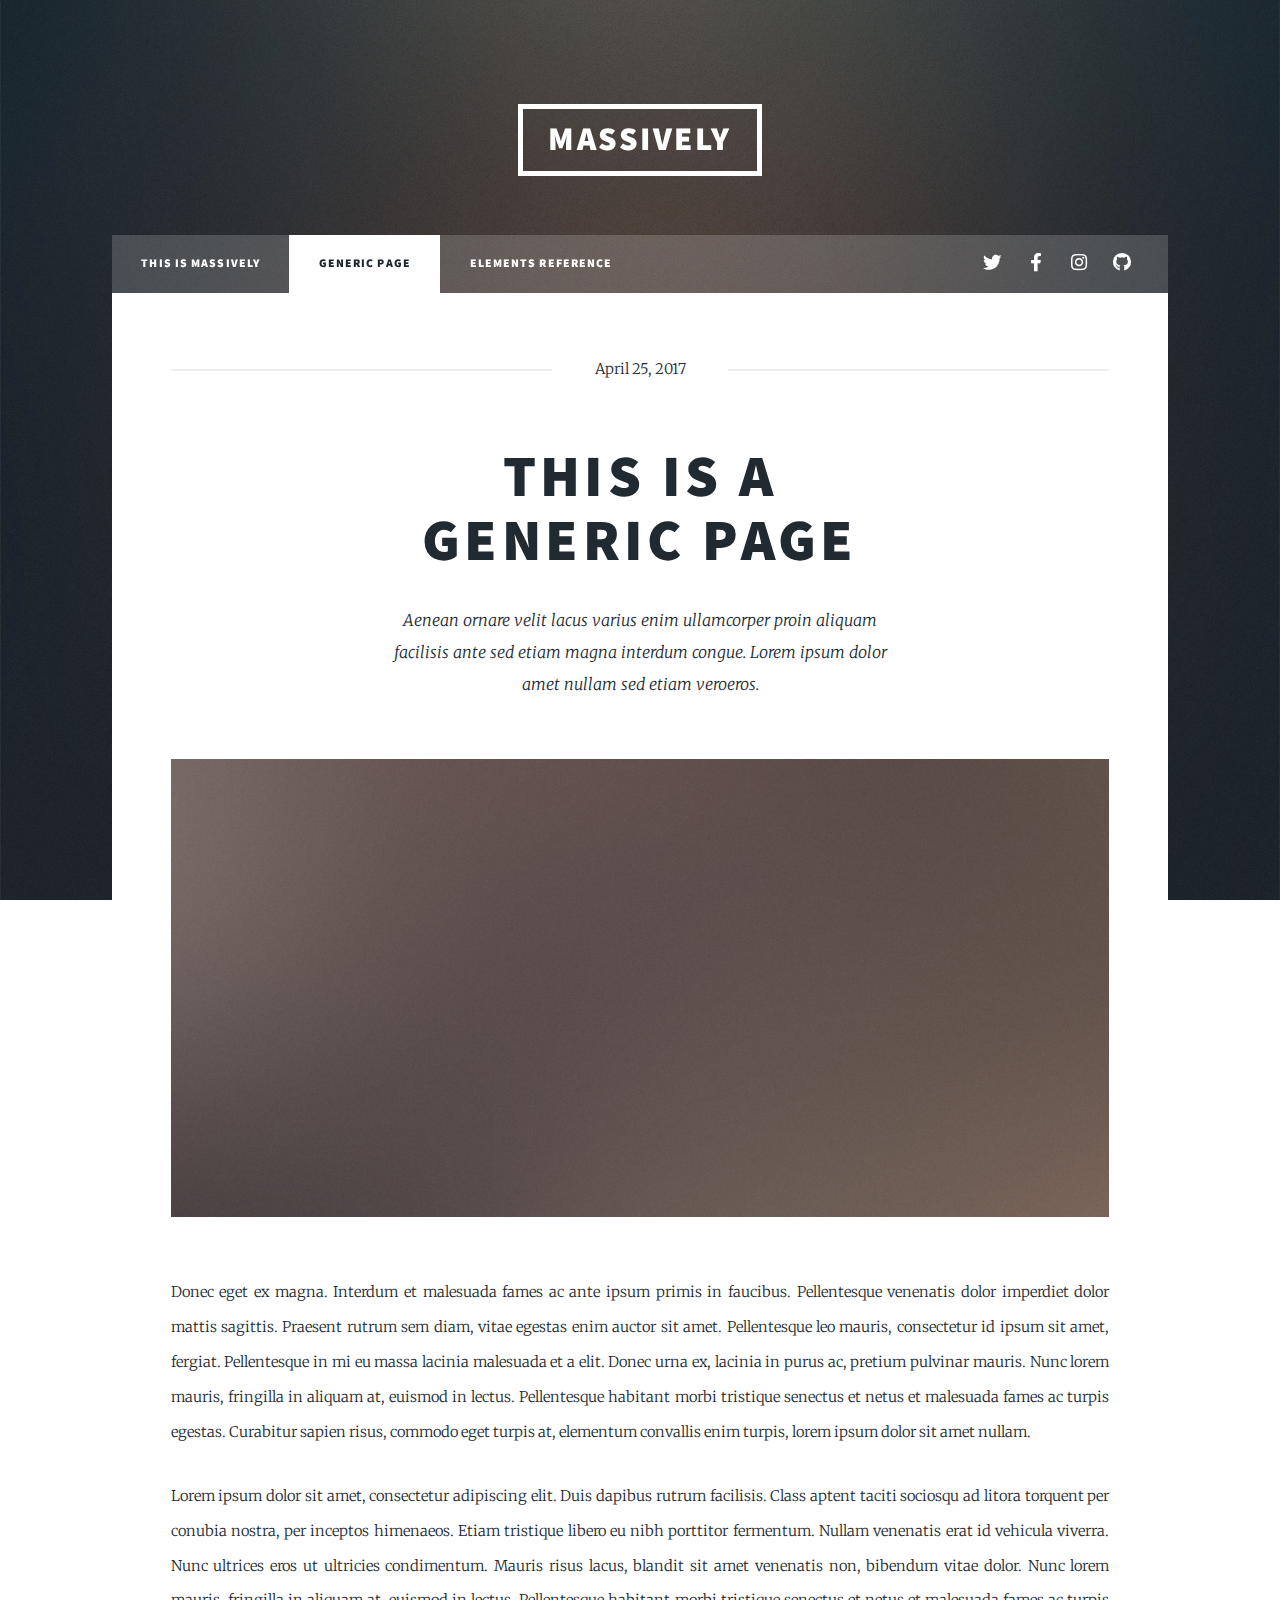
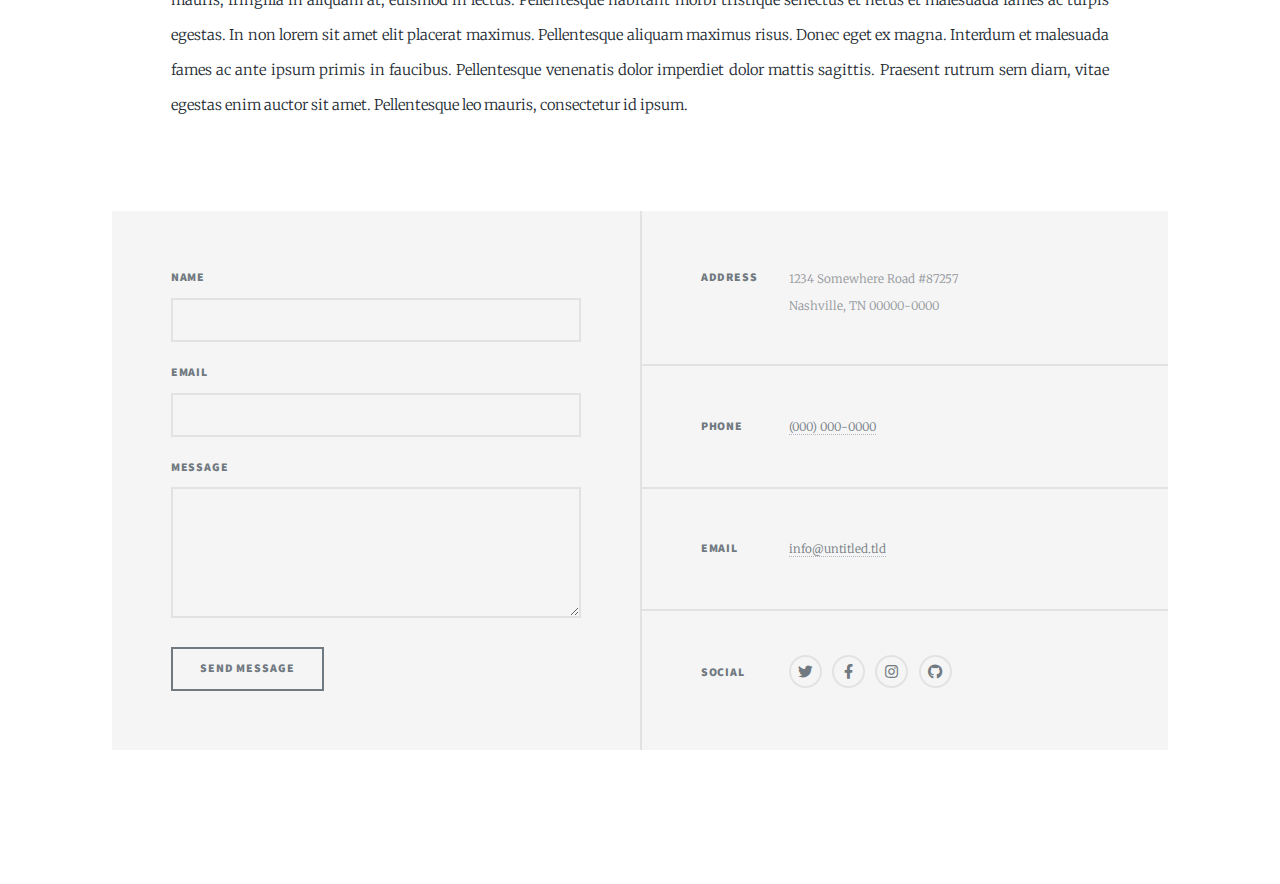
<file: generic.html>
<!DOCTYPE HTML>
<!--
	Massively by HTML5 UP
	html5up.net | @ajlkn
	Free for personal and commercial use under the CCA 3.0 license (html5up.net/license)
-->
<html>
	<head>
		<title>Generic Page - Massively by HTML5 UP</title>
		<meta charset="utf-8" />
		<meta name="viewport" content="width=device-width, initial-scale=1, user-scalable=no" />
		<link rel="stylesheet" href="assets/css/main.css" />
		<noscript><link rel="stylesheet" href="assets/css/noscript.css" /></noscript>
	</head>
	<body class="is-preload">

		<!-- Wrapper -->
			<div id="wrapper">

				<!-- Header -->
					<header id="header">
						<a href="index.html" class="logo">Massively</a>
					</header>

				<!-- Nav -->
					<nav id="nav">
						<ul class="links">
							<li><a href="index.html">This is Massively</a></li>
							<li class="active"><a href="generic.html">Generic Page</a></li>
							<li><a href="elements.html">Elements Reference</a></li>
						</ul>
						<ul class="icons">
							<li><a href="#" class="icon brands fa-twitter"><span class="label">Twitter</span></a></li>
							<li><a href="#" class="icon brands fa-facebook-f"><span class="label">Facebook</span></a></li>
							<li><a href="#" class="icon brands fa-instagram"><span class="label">Instagram</span></a></li>
							<li><a href="#" class="icon brands fa-github"><span class="label">GitHub</span></a></li>
						</ul>
					</nav>

				<!-- Main -->
					<div id="main">

						<!-- Post -->
							<section class="post">
								<header class="major">
									<span class="date">April 25, 2017</span>
									<h1>This is a<br />
									Generic Page</h1>
									<p>Aenean ornare velit lacus varius enim ullamcorper proin aliquam<br />
									facilisis ante sed etiam magna interdum congue. Lorem ipsum dolor<br />
									amet nullam sed etiam veroeros.</p>
								</header>
								<div class="image main"><img src="images/pic01.jpg" alt="" /></div>
								<p>Donec eget ex magna. Interdum et malesuada fames ac ante ipsum primis in faucibus. Pellentesque venenatis dolor imperdiet dolor mattis sagittis. Praesent rutrum sem diam, vitae egestas enim auctor sit amet. Pellentesque leo mauris, consectetur id ipsum sit amet, fergiat. Pellentesque in mi eu massa lacinia malesuada et a elit. Donec urna ex, lacinia in purus ac, pretium pulvinar mauris. Nunc lorem mauris, fringilla in aliquam at, euismod in lectus. Pellentesque habitant morbi tristique senectus et netus et malesuada fames ac turpis egestas. Curabitur sapien risus, commodo eget turpis at, elementum convallis enim turpis, lorem ipsum dolor sit amet nullam.</p>
								<p>Lorem ipsum dolor sit amet, consectetur adipiscing elit. Duis dapibus rutrum facilisis. Class aptent taciti sociosqu ad litora torquent per conubia nostra, per inceptos himenaeos. Etiam tristique libero eu nibh porttitor fermentum. Nullam venenatis erat id vehicula viverra. Nunc ultrices eros ut ultricies condimentum. Mauris risus lacus, blandit sit amet venenatis non, bibendum vitae dolor. Nunc lorem mauris, fringilla in aliquam at, euismod in lectus. Pellentesque habitant morbi tristique senectus et netus et malesuada fames ac turpis egestas. In non lorem sit amet elit placerat maximus. Pellentesque aliquam maximus risus. Donec eget ex magna. Interdum et malesuada fames ac ante ipsum primis in faucibus. Pellentesque venenatis dolor imperdiet dolor mattis sagittis. Praesent rutrum sem diam, vitae egestas enim auctor sit amet. Pellentesque leo mauris, consectetur id ipsum.</p>
							</section>

					</div>

				<!-- Footer -->
					<footer id="footer">
						<section>
							<form method="post" action="#">
								<div class="fields">
									<div class="field">
										<label for="name">Name</label>
										<input type="text" name="name" id="name" />
									</div>
									<div class="field">
										<label for="email">Email</label>
										<input type="text" name="email" id="email" />
									</div>
									<div class="field">
										<label for="message">Message</label>
										<textarea name="message" id="message" rows="3"></textarea>
									</div>
								</div>
								<ul class="actions">
									<li><input type="submit" value="Send Message" /></li>
								</ul>
							</form>
						</section>
						<section class="split contact">
							<section class="alt">
								<h3>Address</h3>
								<p>1234 Somewhere Road #87257<br />
								Nashville, TN 00000-0000</p>
							</section>
							<section>
								<h3>Phone</h3>
								<p><a href="#">(000) 000-0000</a></p>
							</section>
							<section>
								<h3>Email</h3>
								<p><a href="#">info@untitled.tld</a></p>
							</section>
							<section>
								<h3>Social</h3>
								<ul class="icons alt">
									<li><a href="#" class="icon brands alt fa-twitter"><span class="label">Twitter</span></a></li>
									<li><a href="#" class="icon brands alt fa-facebook-f"><span class="label">Facebook</span></a></li>
									<li><a href="#" class="icon brands alt fa-instagram"><span class="label">Instagram</span></a></li>
									<li><a href="#" class="icon brands alt fa-github"><span class="label">GitHub</span></a></li>
								</ul>
							</section>
						</section>
					</footer>

				<!-- Copyright -->
					<div id="copyright">
						<ul><li>&copy; Untitled</li><li>Design: <a href="https://html5up.net">HTML5 UP</a></li></ul>
					</div>

			</div>

		<!-- Scripts -->
			<script src="assets/js/jquery.min.js"></script>
			<script src="assets/js/jquery.scrollex.min.js"></script>
			<script src="assets/js/jquery.scrolly.min.js"></script>
			<script src="assets/js/browser.min.js"></script>
			<script src="assets/js/breakpoints.min.js"></script>
			<script src="assets/js/util.js"></script>
			<script src="assets/js/main.js"></script>

	</body>
</html>
</file>
<file: assets/css/main.css>
@import url(fontawesome-all.min.css);
@import url("https://fonts.googleapis.com/css?family=Merriweather:300,700,300italic,700italic|Source+Sans+Pro:900");

/*
	Massively by HTML5 UP
	html5up.net | @ajlkn
	Free for personal and commercial use under the CCA 3.0 license (html5up.net/license)
*/

html, body, div, span, applet, object,
iframe, h1, h2, h3, h4, h5, h6, p, blockquote,
pre, a, abbr, acronym, address, big, cite,
code, del, dfn, em, img, ins, kbd, q, s, samp,
small, strike, strong, sub, sup, tt, var, b,
u, i, center, dl, dt, dd, ol, ul, li, fieldset,
form, label, legend, table, caption, tbody,
tfoot, thead, tr, th, td, article, aside,
canvas, details, embed, figure, figcaption,
footer, header, hgroup, menu, nav, output, ruby,
section, summary, time, mark, audio, video {
	margin: 0;
	padding: 0;
	border: 0;
	font-size: 100%;
	font: inherit;
	vertical-align: baseline;}

article, aside, details, figcaption, figure,
footer, header, hgroup, menu, nav, section {
	display: block;}

body {
	line-height: 1;
}

ol, ul {
	list-style: none;
}

blockquote, q {
	quotes: none;
}

	blockquote:before, blockquote:after, q:before, q:after {
		content: '';
		content: none;
	}

table {
	border-collapse: collapse;
	border-spacing: 0;
}

body {
	-webkit-text-size-adjust: none;
}

mark {
	background-color: transparent;
	color: inherit;
}

input::-moz-focus-inner {
	border: 0;
	padding: 0;
}

input, select, textarea {
	-moz-appearance: none;
	-webkit-appearance: none;
	-ms-appearance: none;
	appearance: none;
}

/* Basic */

	@-ms-viewport {
		width: device-width;
	}

	body {
		-ms-overflow-style: scrollbar;
		
	}

	@media screen and (max-width: 480px) {

		html, body {
			min-width: 320px;
		}

	}

	html {
		box-sizing: border-box;
	}

	*, *:before, *:after {
		box-sizing: inherit;
	}
	
		body.is-preload *, body.is-preload *:before, body.is-preload *:after {
			-moz-animation: none !important;
			-webkit-animation: none !important;
			-ms-animation: none !important;
			animation: none !important;
			-moz-transition: none !important;
			-webkit-transition: none !important;
			-ms-transition: none !important;
			transition: none !important;
		}

/* Type */

	html {
		font-size: 16pt;
	}

		@media screen and (max-width: 1680px) {

			html {
				font-size: 12pt;
			}

		}

		@media screen and (max-width: 1280px) {

			html {
				font-size: 11pt;
			}

		}

		@media screen and (max-width: 360px) {

			html {
				font-size: 10pt;
			}

		}

	body {
		color: #212931;
	}

	body, input, select, textarea {
		
		font-family: "Merriweather", Georgia, serif;
		font-weight: 300;
		font-size: 1rem;
		line-height: 2.375;
	
	}

	a {
		-moz-transition: color 0.2s ease-in-out, background-color 0.2s ease-in-out, border-color 0.2s ease-in-out, box-shadow 0.2s ease-in-out;
		-webkit-transition: color 0.2s ease-in-out, background-color 0.2s ease-in-out, border-color 0.2s ease-in-out, box-shadow 0.2s ease-in-out;
		-ms-transition: color 0.2s ease-in-out, background-color 0.2s ease-in-out, border-color 0.2s ease-in-out, box-shadow 0.2s ease-in-out;
		transition: color 0.2s ease-in-out, background-color 0.2s ease-in-out, border-color 0.2s ease-in-out, box-shadow 0.2s ease-in-out;
		border-bottom: dotted 1px;
		text-decoration: none;
	}

		a:hover {
			border-bottom-color: transparent;
		}

	strong, b {
		font-weight: 600;
	}

	em, i {
		font-style: italic;
	}

	p {
		text-align: justify;
		margin: 0 0 2rem 0;
	}

	h1, h2, h3, h4, h5, h6 {
		font-family: "Source Sans Pro", Helvetica, sans-serif;
		font-weight: 900;
		line-height: 1.5;
		letter-spacing: 0.075em;
		text-transform: uppercase;
		margin: 0 0 1rem 0;
	}

		h1 a, h2 a, h3 a, h4 a, h5 a, h6 a {
			border-bottom: 0;
			color: inherit;
			text-decoration: none;
		}

	h1 {
		font-size: 4rem;
		line-height: 1.1;
		margin: 0 0 2rem 0;
	}

	h2 {
		font-size: 1.75rem;
		line-height: 1.3;
		margin: 0 0 1.5rem 0;
	}

	h3 {
		font-size: 1.25rem;
		margin: 0 0 1.5rem 0;
	}

	h4 {
		font-size: 1rem;
	}

	h5 {
		font-size: 0.9rem;
	}

	h6 {
		font-size: 0.8rem;
	}

	sub {
		font-size: 0.8rem;
		position: relative;
		top: 0.5rem;
	}

	sup {
		font-size: 0.8rem;
		position: relative;
		top: -0.5rem;
	}

	blockquote {
		border-left: solid 4px;
		font-style: italic;
		margin: 0 0 2rem 0;
		padding: 0.5rem 0 0.5rem 2rem;
	}

	code {
		border: solid 2px;
		font-family: "Courier New", monospace;
		font-size: 0.9rem;
		margin: 0 0.25rem;
		padding: 0.25rem 0.65rem;
	}

	pre {
		-webkit-overflow-scrolling: touch;
		font-family: "Courier New", monospace;
		font-size: 0.9rem;
		margin: 0 0 2rem 0;
	}

		pre code {
			display: block;
			line-height: 1.75;
			padding: 1rem 1.5rem;
			overflow-x: auto;
		}

	hr {
		border: 0;
		border-bottom: solid 2px;
		margin: 3rem 0;
	}

		hr.major {
			margin: 5rem 0;
		}

	.align-left {
		text-align: left;
	}

	.align-center {
		text-align: center;
	}

	.align-right {
		text-align: right;
	}

	input, select, textarea {
		color: #212931;
	}

	a {
		color: #212931;
		border-bottom-color: rgba(33, 41, 49, 0.5);
	}

		a:hover {
			border-bottom-color: transparent;
			color: #18bfef !important;
		}

	strong, b {
		color: #212931;
	}

	h1, h2, h3, h4, h5, h6 {
		color: #212931;
	}

	blockquote {
		border-left-color: #eeeeee;
	}

	code {
		background: rgba(220, 220, 220, 0.25);
		border-color: #eeeeee;
	}

	hr {
		border-bottom-color: #eeeeee;
	}

/* Row */

	.row {
		display: flex;
		flex-wrap: wrap;
		box-sizing: border-box;
		align-items: stretch;
	}

		.row > * {
			box-sizing: border-box;
		}

		.row.gtr-uniform > * > :last-child {
			margin-bottom: 0;
		}

		.row.aln-left {
			justify-content: flex-start;
		}

		.row.aln-center {
			justify-content: center;
		}

		.row.aln-right {
			justify-content: flex-end;
		}

		.row.aln-top {
			align-items: flex-start;
		}

		.row.aln-middle {
			align-items: center;
		}

		.row.aln-bottom {
			align-items: flex-end;
		}

		.row > .imp {
			order: -1;
		}

		.row > .col-1 {
			width: 8.33333%;
		}

		.row > .off-1 {
			margin-left: 8.33333%;
		}

		.row > .col-2 {
			width: 16.66667%;
		}

		.row > .off-2 {
			margin-left: 16.66667%;
		}

		.row > .col-3 {
			width: 25%;
		}

		.row > .off-3 {
			margin-left: 25%;
		}

		.row > .col-4 {
			width: 33.33333%;
		}

		.row > .off-4 {
			margin-left: 33.33333%;
		}

		.row > .col-5 {
			width: 41.66667%;
		}

		.row > .off-5 {
			margin-left: 41.66667%;
		}

		.row > .col-6 {
			width: 50%;
		}

		.row > .off-6 {
			margin-left: 50%;
		}

		.row > .col-7 {
			width: 58.33333%;
		}

		.row > .off-7 {
			margin-left: 58.33333%;
		}

		.row > .col-8 {
			width: 66.66667%;
		}

		.row > .off-8 {
			margin-left: 66.66667%;
		}

		.row > .col-9 {
			width: 75%;
		}

		.row > .off-9 {
			margin-left: 75%;
		}

		.row > .col-10 {
			width: 83.33333%;
		}

		.row > .off-10 {
			margin-left: 83.33333%;
		}

		.row > .col-11 {
			width: 91.66667%;
		}

		.row > .off-11 {
			margin-left: 91.66667%;
		}

		.row > .col-12 {
			width: 100%;
		}

		.row > .off-12 {
			margin-left: 100%;
		}

		.row.gtr-0 {
			margin-top: 0;
			margin-left: 0rem;
		}

			.row.gtr-0 > * {
				padding: 0 0 0 0rem;
			}

			.row.gtr-0.gtr-uniform {
				margin-top: 0rem;
			}

				.row.gtr-0.gtr-uniform > * {
					padding-top: 0rem;
				}

		.row.gtr-25 {
			margin-top: 0;
			margin-left: -0.375rem;
		}

			.row.gtr-25 > * {
				padding: 0 0 0 0.375rem;
			}

			.row.gtr-25.gtr-uniform {
				margin-top: -0.375rem;
			}

				.row.gtr-25.gtr-uniform > * {
					padding-top: 0.375rem;
				}

		.row.gtr-50 {
			margin-top: 0;
			margin-left: -0.75rem;
		}

			.row.gtr-50 > * {
				padding: 0 0 0 0.75rem;
			}

			.row.gtr-50.gtr-uniform {
				margin-top: -0.75rem;
			}

				.row.gtr-50.gtr-uniform > * {
					padding-top: 0.75rem;
				}

		.row {
			margin-top: 0;
			margin-left: -1.5rem;
		}

			.row > * {
				padding: 0 0 0 1.5rem;
			}

			.row.gtr-uniform {
				margin-top: -1.5rem;
			}

				.row.gtr-uniform > * {
					padding-top: 1.5rem;
				}

		.row.gtr-150 {
			margin-top: 0;
			margin-left: -2.25rem;
		}

			.row.gtr-150 > * {
				padding: 0 0 0 2.25rem;
			}

			.row.gtr-150.gtr-uniform {
				margin-top: -2.25rem;
			}

				.row.gtr-150.gtr-uniform > * {
					padding-top: 2.25rem;
				}

		.row.gtr-200 {
			margin-top: 0;
			margin-left: -3rem;
		}

			.row.gtr-200 > * {
				padding: 0 0 0 3rem;
			}

			.row.gtr-200.gtr-uniform {
				margin-top: -3rem;
			}

				.row.gtr-200.gtr-uniform > * {
					padding-top: 3rem;
				}

		@media screen and (max-width: 1680px) {

			.row {
				display: flex;
				flex-wrap: wrap;
				box-sizing: border-box;
				align-items: stretch;
			}

				.row > * {
					box-sizing: border-box;
				}

				.row.gtr-uniform > * > :last-child {
					margin-bottom: 0;
				}

				.row.aln-left {
					justify-content: flex-start;
				}

				.row.aln-center {
					justify-content: center;
				}

				.row.aln-right {
					justify-content: flex-end;
				}

				.row.aln-top {
					align-items: flex-start;
				}

				.row.aln-middle {
					align-items: center;
				}

				.row.aln-bottom {
					align-items: flex-end;
				}

				.row > .imp-xlarge {
					order: -1;
				}

				.row > .col-1-xlarge {
					width: 8.33333%;
				}

				.row > .off-1-xlarge {
					margin-left: 8.33333%;
				}

				.row > .col-2-xlarge {
					width: 16.66667%;
				}

				.row > .off-2-xlarge {
					margin-left: 16.66667%;
				}

				.row > .col-3-xlarge {
					width: 25%;
				}

				.row > .off-3-xlarge {
					margin-left: 25%;
				}

				.row > .col-4-xlarge {
					width: 33.33333%;
				}

				.row > .off-4-xlarge {
					margin-left: 33.33333%;
				}

				.row > .col-5-xlarge {
					width: 41.66667%;
				}

				.row > .off-5-xlarge {
					margin-left: 41.66667%;
				}

				.row > .col-6-xlarge {
					width: 50%;
				}

				.row > .off-6-xlarge {
					margin-left: 50%;
				}

				.row > .col-7-xlarge {
					width: 58.33333%;
				}

				.row > .off-7-xlarge {
					margin-left: 58.33333%;
				}

				.row > .col-8-xlarge {
					width: 66.66667%;
				}

				.row > .off-8-xlarge {
					margin-left: 66.66667%;
				}

				.row > .col-9-xlarge {
					width: 75%;
				}

				.row > .off-9-xlarge {
					margin-left: 75%;
				}

				.row > .col-10-xlarge {
					width: 83.33333%;
				}

				.row > .off-10-xlarge {
					margin-left: 83.33333%;
				}

				.row > .col-11-xlarge {
					width: 91.66667%;
				}

				.row > .off-11-xlarge {
					margin-left: 91.66667%;
				}

				.row > .col-12-xlarge {
					width: 100%;
				}

				.row > .off-12-xlarge {
					margin-left: 100%;
				}

				.row.gtr-0 {
					margin-top: 0;
					margin-left: 0rem;
				}

					.row.gtr-0 > * {
						padding: 0 0 0 0rem;
					}

					.row.gtr-0.gtr-uniform {
						margin-top: 0rem;
					}

						.row.gtr-0.gtr-uniform > * {
							padding-top: 0rem;
						}

				.row.gtr-25 {
					margin-top: 0;
					margin-left: -0.375rem;
				}

					.row.gtr-25 > * {
						padding: 0 0 0 0.375rem;
					}

					.row.gtr-25.gtr-uniform {
						margin-top: -0.375rem;
					}

						.row.gtr-25.gtr-uniform > * {
							padding-top: 0.375rem;
						}

				.row.gtr-50 {
					margin-top: 0;
					margin-left: -0.75rem;
				}

					.row.gtr-50 > * {
						padding: 0 0 0 0.75rem;
					}

					.row.gtr-50.gtr-uniform {
						margin-top: -0.75rem;
					}

						.row.gtr-50.gtr-uniform > * {
							padding-top: 0.75rem;
						}

				.row {
					margin-top: 0;
					margin-left: -1.5rem;
				}

					.row > * {
						padding: 0 0 0 1.5rem;
					}

					.row.gtr-uniform {
						margin-top: -1.5rem;
					}

						.row.gtr-uniform > * {
							padding-top: 1.5rem;
						}

				.row.gtr-150 {
					margin-top: 0;
					margin-left: -2.25rem;
				}

					.row.gtr-150 > * {
						padding: 0 0 0 2.25rem;
					}

					.row.gtr-150.gtr-uniform {
						margin-top: -2.25rem;
					}

						.row.gtr-150.gtr-uniform > * {
							padding-top: 2.25rem;
						}

				.row.gtr-200 {
					margin-top: 0;
					margin-left: -3rem;
				}

					.row.gtr-200 > * {
						padding: 0 0 0 3rem;
					}

					.row.gtr-200.gtr-uniform {
						margin-top: -3rem;
					}

						.row.gtr-200.gtr-uniform > * {
							padding-top: 3rem;
						}

		}

		@media screen and (max-width: 1280px) {

			.row {
				display: flex;
				flex-wrap: wrap;
				box-sizing: border-box;
				align-items: stretch;
			}

				.row > * {
					box-sizing: border-box;
				}

				.row.gtr-uniform > * > :last-child {
					margin-bottom: 0;
				}

				.row.aln-left {
					justify-content: flex-start;
				}

				.row.aln-center {
					justify-content: center;
				}

				.row.aln-right {
					justify-content: flex-end;
				}

				.row.aln-top {
					align-items: flex-start;
				}

				.row.aln-middle {
					align-items: center;
				}

				.row.aln-bottom {
					align-items: flex-end;
				}

				.row > .imp-large {
					order: -1;
				}

				.row > .col-1-large {
					width: 8.33333%;
				}

				.row > .off-1-large {
					margin-left: 8.33333%;
				}

				.row > .col-2-large {
					width: 16.66667%;
				}

				.row > .off-2-large {
					margin-left: 16.66667%;
				}

				.row > .col-3-large {
					width: 25%;
				}

				.row > .off-3-large {
					margin-left: 25%;
				}

				.row > .col-4-large {
					width: 33.33333%;
				}

				.row > .off-4-large {
					margin-left: 33.33333%;
				}

				.row > .col-5-large {
					width: 41.66667%;
				}

				.row > .off-5-large {
					margin-left: 41.66667%;
				}

				.row > .col-6-large {
					width: 50%;
				}

				.row > .off-6-large {
					margin-left: 50%;
				}

				.row > .col-7-large {
					width: 58.33333%;
				}

				.row > .off-7-large {
					margin-left: 58.33333%;
				}

				.row > .col-8-large {
					width: 66.66667%;
				}

				.row > .off-8-large {
					margin-left: 66.66667%;
				}

				.row > .col-9-large {
					width: 75%;
				}

				.row > .off-9-large {
					margin-left: 75%;
				}

				.row > .col-10-large {
					width: 83.33333%;
				}

				.row > .off-10-large {
					margin-left: 83.33333%;
				}

				.row > .col-11-large {
					width: 91.66667%;
				}

				.row > .off-11-large {
					margin-left: 91.66667%;
				}

				.row > .col-12-large {
					width: 100%;
				}

				.row > .off-12-large {
					margin-left: 100%;
				}

				.row.gtr-0 {
					margin-top: 0;
					margin-left: 0rem;
				}

					.row.gtr-0 > * {
						padding: 0 0 0 0rem;
					}

					.row.gtr-0.gtr-uniform {
						margin-top: 0rem;
					}

						.row.gtr-0.gtr-uniform > * {
							padding-top: 0rem;
						}

				.row.gtr-25 {
					margin-top: 0;
					margin-left: -0.375rem;
				}

					.row.gtr-25 > * {
						padding: 0 0 0 0.375rem;
					}

					.row.gtr-25.gtr-uniform {
						margin-top: -0.375rem;
					}

						.row.gtr-25.gtr-uniform > * {
							padding-top: 0.375rem;
						}

				.row.gtr-50 {
					margin-top: 0;
					margin-left: -0.75rem;
				}

					.row.gtr-50 > * {
						padding: 0 0 0 0.75rem;
					}

					.row.gtr-50.gtr-uniform {
						margin-top: -0.75rem;
					}

						.row.gtr-50.gtr-uniform > * {
							padding-top: 0.75rem;
						}

				.row {
					margin-top: 0;
					margin-left: -1.5rem;
				}

					.row > * {
						padding: 0 0 0 1.5rem;
					}

					.row.gtr-uniform {
						margin-top: -1.5rem;
					}

						.row.gtr-uniform > * {
							padding-top: 1.5rem;
						}

				.row.gtr-150 {
					margin-top: 0;
					margin-left: -2.25rem;
				}

					.row.gtr-150 > * {
						padding: 0 0 0 2.25rem;
					}

					.row.gtr-150.gtr-uniform {
						margin-top: -2.25rem;
					}

						.row.gtr-150.gtr-uniform > * {
							padding-top: 2.25rem;
						}

				.row.gtr-200 {
					margin-top: 0;
					margin-left: -3rem;
				}

					.row.gtr-200 > * {
						padding: 0 0 0 3rem;
					}

					.row.gtr-200.gtr-uniform {
						margin-top: -3rem;
					}

						.row.gtr-200.gtr-uniform > * {
							padding-top: 3rem;
						}

		}

		@media screen and (max-width: 980px) {

			.row {
				display: flex;
				flex-wrap: wrap;
				box-sizing: border-box;
				align-items: stretch;
			}

				.row > * {
					box-sizing: border-box;
				}

				.row.gtr-uniform > * > :last-child {
					margin-bottom: 0;
				}

				.row.aln-left {
					justify-content: flex-start;
				}

				.row.aln-center {
					justify-content: center;
				}

				.row.aln-right {
					justify-content: flex-end;
				}

				.row.aln-top {
					align-items: flex-start;
				}

				.row.aln-middle {
					align-items: center;
				}

				.row.aln-bottom {
					align-items: flex-end;
				}

				.row > .imp-medium {
					order: -1;
				}

				.row > .col-1-medium {
					width: 8.33333%;
				}

				.row > .off-1-medium {
					margin-left: 8.33333%;
				}

				.row > .col-2-medium {
					width: 16.66667%;
				}

				.row > .off-2-medium {
					margin-left: 16.66667%;
				}

				.row > .col-3-medium {
					width: 25%;
				}

				.row > .off-3-medium {
					margin-left: 25%;
				}

				.row > .col-4-medium {
					width: 33.33333%;
				}

				.row > .off-4-medium {
					margin-left: 33.33333%;
				}

				.row > .col-5-medium {
					width: 41.66667%;
				}

				.row > .off-5-medium {
					margin-left: 41.66667%;
				}

				.row > .col-6-medium {
					width: 50%;
				}

				.row > .off-6-medium {
					margin-left: 50%;
				}

				.row > .col-7-medium {
					width: 58.33333%;
				}

				.row > .off-7-medium {
					margin-left: 58.33333%;
				}

				.row > .col-8-medium {
					width: 66.66667%;
				}

				.row > .off-8-medium {
					margin-left: 66.66667%;
				}

				.row > .col-9-medium {
					width: 75%;
				}

				.row > .off-9-medium {
					margin-left: 75%;
				}

				.row > .col-10-medium {
					width: 83.33333%;
				}

				.row > .off-10-medium {
					margin-left: 83.33333%;
				}

				.row > .col-11-medium {
					width: 91.66667%;
				}

				.row > .off-11-medium {
					margin-left: 91.66667%;
				}

				.row > .col-12-medium {
					width: 100%;
				}

				.row > .off-12-medium {
					margin-left: 100%;
				}

				.row.gtr-0 {
					margin-top: 0;
					margin-left: 0rem;
				}

					.row.gtr-0 > * {
						padding: 0 0 0 0rem;
					}

					.row.gtr-0.gtr-uniform {
						margin-top: 0rem;
					}

						.row.gtr-0.gtr-uniform > * {
							padding-top: 0rem;
						}

				.row.gtr-25 {
					margin-top: 0;
					margin-left: -0.375rem;
				}

					.row.gtr-25 > * {
						padding: 0 0 0 0.375rem;
					}

					.row.gtr-25.gtr-uniform {
						margin-top: -0.375rem;
					}

						.row.gtr-25.gtr-uniform > * {
							padding-top: 0.375rem;
						}

				.row.gtr-50 {
					margin-top: 0;
					margin-left: -0.75rem;
				}

					.row.gtr-50 > * {
						padding: 0 0 0 0.75rem;
					}

					.row.gtr-50.gtr-uniform {
						margin-top: -0.75rem;
					}

						.row.gtr-50.gtr-uniform > * {
							padding-top: 0.75rem;
						}

				.row {
					margin-top: 0;
					margin-left: -1.5rem;
				}

					.row > * {
						padding: 0 0 0 1.5rem;
					}

					.row.gtr-uniform {
						margin-top: -1.5rem;
					}

						.row.gtr-uniform > * {
							padding-top: 1.5rem;
						}

				.row.gtr-150 {
					margin-top: 0;
					margin-left: -2.25rem;
				}

					.row.gtr-150 > * {
						padding: 0 0 0 2.25rem;
					}

					.row.gtr-150.gtr-uniform {
						margin-top: -2.25rem;
					}

						.row.gtr-150.gtr-uniform > * {
							padding-top: 2.25rem;
						}

				.row.gtr-200 {
					margin-top: 0;
					margin-left: -3rem;
				}

					.row.gtr-200 > * {
						padding: 0 0 0 3rem;
					}

					.row.gtr-200.gtr-uniform {
						margin-top: -3rem;
					}

						.row.gtr-200.gtr-uniform > * {
							padding-top: 3rem;
						}

		}

		@media screen and (max-width: 736px) {

			.row {
				display: flex;
				flex-wrap: wrap;
				box-sizing: border-box;
				align-items: stretch;
			}

				.row > * {
					box-sizing: border-box;
				}

				.row.gtr-uniform > * > :last-child {
					margin-bottom: 0;
				}

				.row.aln-left {
					justify-content: flex-start;
				}

				.row.aln-center {
					justify-content: center;
				}

				.row.aln-right {
					justify-content: flex-end;
				}

				.row.aln-top {
					align-items: flex-start;
				}

				.row.aln-middle {
					align-items: center;
				}

				.row.aln-bottom {
					align-items: flex-end;
				}

				.row > .imp-small {
					order: -1;
				}

				.row > .col-1-small {
					width: 8.33333%;
				}

				.row > .off-1-small {
					margin-left: 8.33333%;
				}

				.row > .col-2-small {
					width: 16.66667%;
				}

				.row > .off-2-small {
					margin-left: 16.66667%;
				}

				.row > .col-3-small {
					width: 25%;
				}

				.row > .off-3-small {
					margin-left: 25%;
				}

				.row > .col-4-small {
					width: 33.33333%;
				}

				.row > .off-4-small {
					margin-left: 33.33333%;
				}

				.row > .col-5-small {
					width: 41.66667%;
				}

				.row > .off-5-small {
					margin-left: 41.66667%;
				}

				.row > .col-6-small {
					width: 50%;
				}

				.row > .off-6-small {
					margin-left: 50%;
				}

				.row > .col-7-small {
					width: 58.33333%;
				}

				.row > .off-7-small {
					margin-left: 58.33333%;
				}

				.row > .col-8-small {
					width: 66.66667%;
				}

				.row > .off-8-small {
					margin-left: 66.66667%;
				}

				.row > .col-9-small {
					width: 75%;
				}

				.row > .off-9-small {
					margin-left: 75%;
				}

				.row > .col-10-small {
					width: 83.33333%;
				}

				.row > .off-10-small {
					margin-left: 83.33333%;
				}

				.row > .col-11-small {
					width: 91.66667%;
				}

				.row > .off-11-small {
					margin-left: 91.66667%;
				}

				.row > .col-12-small {
					width: 100%;
				}

				.row > .off-12-small {
					margin-left: 100%;
				}

				.row.gtr-0 {
					margin-top: 0;
					margin-left: 0rem;
				}

					.row.gtr-0 > * {
						padding: 0 0 0 0rem;
					}

					.row.gtr-0.gtr-uniform {
						margin-top: 0rem;
					}

						.row.gtr-0.gtr-uniform > * {
							padding-top: 0rem;
						}

				.row.gtr-25 {
					margin-top: 0;
					margin-left: -0.375rem;
				}

					.row.gtr-25 > * {
						padding: 0 0 0 0.375rem;
					}

					.row.gtr-25.gtr-uniform {
						margin-top: -0.375rem;
					}

						.row.gtr-25.gtr-uniform > * {
							padding-top: 0.375rem;
						}

				.row.gtr-50 {
					margin-top: 0;
					margin-left: -0.75rem;
				}

					.row.gtr-50 > * {
						padding: 0 0 0 0.75rem;
					}

					.row.gtr-50.gtr-uniform {
						margin-top: -0.75rem;
					}

						.row.gtr-50.gtr-uniform > * {
							padding-top: 0.75rem;
						}

				.row {
					margin-top: 0;
					margin-left: -1.5rem;
				}

					.row > * {
						padding: 0 0 0 1.5rem;
					}

					.row.gtr-uniform {
						margin-top: -1.5rem;
					}

						.row.gtr-uniform > * {
							padding-top: 1.5rem;
						}

				.row.gtr-150 {
					margin-top: 0;
					margin-left: -2.25rem;
				}

					.row.gtr-150 > * {
						padding: 0 0 0 2.25rem;
					}

					.row.gtr-150.gtr-uniform {
						margin-top: -2.25rem;
					}

						.row.gtr-150.gtr-uniform > * {
							padding-top: 2.25rem;
						}

				.row.gtr-200 {
					margin-top: 0;
					margin-left: -3rem;
				}

					.row.gtr-200 > * {
						padding: 0 0 0 3rem;
					}

					.row.gtr-200.gtr-uniform {
						margin-top: -3rem;
					}

						.row.gtr-200.gtr-uniform > * {
							padding-top: 3rem;
						}

		}

		@media screen and (max-width: 480px) {

			.row {
				display: flex;
				flex-wrap: wrap;
				box-sizing: border-box;
				align-items: stretch;
			}

				.row > * {
					box-sizing: border-box;
				}

				.row.gtr-uniform > * > :last-child {
					margin-bottom: 0;
				}

				.row.aln-left {
					justify-content: flex-start;
				}

				.row.aln-center {
					justify-content: center;
				}

				.row.aln-right {
					justify-content: flex-end;
				}

				.row.aln-top {
					align-items: flex-start;
				}

				.row.aln-middle {
					align-items: center;
				}

				.row.aln-bottom {
					align-items: flex-end;
				}

				.row > .imp-xsmall {
					order: -1;
				}

				.row > .col-1-xsmall {
					width: 8.33333%;
				}

				.row > .off-1-xsmall {
					margin-left: 8.33333%;
				}

				.row > .col-2-xsmall {
					width: 16.66667%;
				}

				.row > .off-2-xsmall {
					margin-left: 16.66667%;
				}

				.row > .col-3-xsmall {
					width: 25%;
				}

				.row > .off-3-xsmall {
					margin-left: 25%;
				}

				.row > .col-4-xsmall {
					width: 33.33333%;
				}

				.row > .off-4-xsmall {
					margin-left: 33.33333%;
				}

				.row > .col-5-xsmall {
					width: 41.66667%;
				}

				.row > .off-5-xsmall {
					margin-left: 41.66667%;
				}

				.row > .col-6-xsmall {
					width: 50%;
				}

				.row > .off-6-xsmall {
					margin-left: 50%;
				}

				.row > .col-7-xsmall {
					width: 58.33333%;
				}

				.row > .off-7-xsmall {
					margin-left: 58.33333%;
				}

				.row > .col-8-xsmall {
					width: 66.66667%;
				}

				.row > .off-8-xsmall {
					margin-left: 66.66667%;
				}

				.row > .col-9-xsmall {
					width: 75%;
				}

				.row > .off-9-xsmall {
					margin-left: 75%;
				}

				.row > .col-10-xsmall {
					width: 83.33333%;
				}

				.row > .off-10-xsmall {
					margin-left: 83.33333%;
				}

				.row > .col-11-xsmall {
					width: 91.66667%;
				}

				.row > .off-11-xsmall {
					margin-left: 91.66667%;
				}

				.row > .col-12-xsmall {
					width: 100%;
				}

				.row > .off-12-xsmall {
					margin-left: 100%;
				}

				.row.gtr-0 {
					margin-top: 0;
					margin-left: 0rem;
				}

					.row.gtr-0 > * {
						padding: 0 0 0 0rem;
					}

					.row.gtr-0.gtr-uniform {
						margin-top: 0rem;
					}

						.row.gtr-0.gtr-uniform > * {
							padding-top: 0rem;
						}

				.row.gtr-25 {
					margin-top: 0;
					margin-left: -0.375rem;
				}

					.row.gtr-25 > * {
						padding: 0 0 0 0.375rem;
					}

					.row.gtr-25.gtr-uniform {
						margin-top: -0.375rem;
					}

						.row.gtr-25.gtr-uniform > * {
							padding-top: 0.375rem;
						}

				.row.gtr-50 {
					margin-top: 0;
					margin-left: -0.75rem;
				}

					.row.gtr-50 > * {
						padding: 0 0 0 0.75rem;
					}

					.row.gtr-50.gtr-uniform {
						margin-top: -0.75rem;
					}

						.row.gtr-50.gtr-uniform > * {
							padding-top: 0.75rem;
						}

				.row {
					margin-top: 0;
					margin-left: -1.5rem;
				}

					.row > * {
						padding: 0 0 0 1.5rem;
					}

					.row.gtr-uniform {
						margin-top: -1.5rem;
					}

						.row.gtr-uniform > * {
							padding-top: 1.5rem;
						}

				.row.gtr-150 {
					margin-top: 0;
					margin-left: -2.25rem;
				}

					.row.gtr-150 > * {
						padding: 0 0 0 2.25rem;
					}

					.row.gtr-150.gtr-uniform {
						margin-top: -2.25rem;
					}

						.row.gtr-150.gtr-uniform > * {
							padding-top: 2.25rem;
						}

				.row.gtr-200 {
					margin-top: 0;
					margin-left: -3rem;
				}

					.row.gtr-200 > * {
						padding: 0 0 0 3rem;
					}

					.row.gtr-200.gtr-uniform {
						margin-top: -3rem;
					}

						.row.gtr-200.gtr-uniform > * {
							padding-top: 3rem;
						}

		}

		@media screen and (max-width: 360px) {

			.row {
				display: flex;
				flex-wrap: wrap;
				box-sizing: border-box;
				align-items: stretch;
			}

				.row > * {
					box-sizing: border-box;
				}

				.row.gtr-uniform > * > :last-child {
					margin-bottom: 0;
				}

				.row.aln-left {
					justify-content: flex-start;
				}

				.row.aln-center {
					justify-content: center;
				}

				.row.aln-right {
					justify-content: flex-end;
				}

				.row.aln-top {
					align-items: flex-start;
				}

				.row.aln-middle {
					align-items: center;
				}

				.row.aln-bottom {
					align-items: flex-end;
				}

				.row > .imp-xxsmall {
					order: -1;
				}

				.row > .col-1-xxsmall {
					width: 8.33333%;
				}

				.row > .off-1-xxsmall {
					margin-left: 8.33333%;
				}

				.row > .col-2-xxsmall {
					width: 16.66667%;
				}

				.row > .off-2-xxsmall {
					margin-left: 16.66667%;
				}

				.row > .col-3-xxsmall {
					width: 25%;
				}

				.row > .off-3-xxsmall {
					margin-left: 25%;
				}

				.row > .col-4-xxsmall {
					width: 33.33333%;
				}

				.row > .off-4-xxsmall {
					margin-left: 33.33333%;
				}

				.row > .col-5-xxsmall {
					width: 41.66667%;
				}

				.row > .off-5-xxsmall {
					margin-left: 41.66667%;
				}

				.row > .col-6-xxsmall {
					width: 50%;
				}

				.row > .off-6-xxsmall {
					margin-left: 50%;
				}

				.row > .col-7-xxsmall {
					width: 58.33333%;
				}

				.row > .off-7-xxsmall {
					margin-left: 58.33333%;
				}

				.row > .col-8-xxsmall {
					width: 66.66667%;
				}

				.row > .off-8-xxsmall {
					margin-left: 66.66667%;
				}

				.row > .col-9-xxsmall {
					width: 75%;
				}

				.row > .off-9-xxsmall {
					margin-left: 75%;
				}

				.row > .col-10-xxsmall {
					width: 83.33333%;
				}

				.row > .off-10-xxsmall {
					margin-left: 83.33333%;
				}

				.row > .col-11-xxsmall {
					width: 91.66667%;
				}

				.row > .off-11-xxsmall {
					margin-left: 91.66667%;
				}

				.row > .col-12-xxsmall {
					width: 100%;
				}

				.row > .off-12-xxsmall {
					margin-left: 100%;
				}

				.row.gtr-0 {
					margin-top: 0;
					margin-left: 0rem;
				}

					.row.gtr-0 > * {
						padding: 0 0 0 0rem;
					}

					.row.gtr-0.gtr-uniform {
						margin-top: 0rem;
					}

						.row.gtr-0.gtr-uniform > * {
							padding-top: 0rem;
						}

				.row.gtr-25 {
					margin-top: 0;
					margin-left: -0.375rem;
				}

					.row.gtr-25 > * {
						padding: 0 0 0 0.375rem;
					}

					.row.gtr-25.gtr-uniform {
						margin-top: -0.375rem;
					}

						.row.gtr-25.gtr-uniform > * {
							padding-top: 0.375rem;
						}

				.row.gtr-50 {
					margin-top: 0;
					margin-left: -0.75rem;
				}

					.row.gtr-50 > * {
						padding: 0 0 0 0.75rem;
					}

					.row.gtr-50.gtr-uniform {
						margin-top: -0.75rem;
					}

						.row.gtr-50.gtr-uniform > * {
							padding-top: 0.75rem;
						}

				.row {
					margin-top: 0;
					margin-left: -1.5rem;
				}

					.row > * {
						padding: 0 0 0 1.5rem;
					}

					.row.gtr-uniform {
						margin-top: -1.5rem;
					}

						.row.gtr-uniform > * {
							padding-top: 1.5rem;
						}

				.row.gtr-150 {
					margin-top: 0;
					margin-left: -2.25rem;
				}

					.row.gtr-150 > * {
						padding: 0 0 0 2.25rem;
					}

					.row.gtr-150.gtr-uniform {
						margin-top: -2.25rem;
					}

						.row.gtr-150.gtr-uniform > * {
							padding-top: 2.25rem;
						}

				.row.gtr-200 {
					margin-top: 0;
					margin-left: -3rem;
				}

					.row.gtr-200 > * {
						padding: 0 0 0 3rem;
					}

					.row.gtr-200.gtr-uniform {
						margin-top: -3rem;
					}

						.row.gtr-200.gtr-uniform > * {
							padding-top: 3rem;
						}

		}

/* Box */

	.box {
		border: solid 2px;
		margin-bottom: 2rem;
		padding: 1.5rem;
	}

		.box > :last-child,
		.box > :last-child > :last-child,
		.box > :last-child > :last-child > :last-child {
			margin-bottom: 0;
		}

		.box.alt {
			border: 0;
			border-radius: 0;
			padding: 0;
		}

	.box {
		border-color: #eeeeee;
	}

/* Button */

	input[type="submit"],
	input[type="reset"],
	input[type="button"],
	button,
	.button {
		-moz-appearance: none;
		-webkit-appearance: none;
		-ms-appearance: none;
		appearance: none;
		-moz-transition: background-color 0.2s ease-in-out, box-shadow 0.2s ease-in-out, color 0.2s ease-in-out;
		-webkit-transition: background-color 0.2s ease-in-out, box-shadow 0.2s ease-in-out, color 0.2s ease-in-out;
		-ms-transition: background-color 0.2s ease-in-out, box-shadow 0.2s ease-in-out, color 0.2s ease-in-out;
		transition: background-color 0.2s ease-in-out, box-shadow 0.2s ease-in-out, color 0.2s ease-in-out;
		border: 0;
		border-radius: 0;
		cursor: pointer;
		display: inline-block;
		font-family: "Source Sans Pro", Helvetica, sans-serif;
		font-size: 0.8rem;
		font-weight: 900;
		letter-spacing: 0.075em;
		height: 3rem;
		line-height: 3rem;
		padding: 0 2rem;
		text-align: center;
		text-decoration: none;
		text-transform: uppercase;
		white-space: nowrap;
	}

		input[type="submit"].icon:before,
		input[type="reset"].icon:before,
		input[type="button"].icon:before,
		button.icon:before,
		.button.icon:before {
			margin-right: 0.5rem;
		}

		input[type="submit"].icon.solo,
		input[type="reset"].icon.solo,
		input[type="button"].icon.solo,
		button.icon.solo,
		.button.icon.solo {
			position: relative;
			width: 4rem;
			height: 4rem;
			line-height: 4rem;
			border-radius: 4rem;
			text-indent: 4rem;
			overflow: hidden;
			padding: 0;
			white-space: nowrap;
		}

			input[type="submit"].icon.solo:before,
			input[type="reset"].icon.solo:before,
			input[type="button"].icon.solo:before,
			button.icon.solo:before,
			.button.icon.solo:before {
				position: absolute;
				display: block;
				top: 0;
				left: 0;
				width: inherit;
				height: inherit;
				line-height: inherit;
				font-size: 1.25rem;
				margin-right: 0;
				text-align: center;
				text-indent: 0;
			}

		input[type="submit"].fit,
		input[type="reset"].fit,
		input[type="button"].fit,
		button.fit,
		.button.fit {
			width: 100%;
		}

		input[type="submit"].small,
		input[type="reset"].small,
		input[type="button"].small,
		button.small,
		.button.small {
			font-size: 0.7rem;
			height: 2.5rem;
			line-height: 2.5rem;
			padding: 0 1.5rem;
		}

		input[type="submit"].large,
		input[type="reset"].large,
		input[type="button"].large,
		button.large,
		.button.large {
			font-size: 0.9rem;
			height: 3.5rem;
			line-height: 3.5rem;
			padding: 0 2.75rem;
		}

		@media screen and (max-width: 980px) {

			input[type="submit"],
			input[type="reset"],
			input[type="button"],
			button,
			.button {
				font-size: 0.9rem;
				height: 3.25rem;
				line-height: 3.25rem;
			}

				input[type="submit"].large,
				input[type="reset"].large,
				input[type="button"].large,
				button.large,
				.button.large {
					font-size: 1rem;
					height: 3.75rem;
					line-height: 3.75rem;
				}

		}

		input[type="submit"].disabled, input[type="submit"]:disabled,
		input[type="reset"].disabled,
		input[type="reset"]:disabled,
		input[type="button"].disabled,
		input[type="button"]:disabled,
		button.disabled,
		button:disabled,
		.button.disabled,
		.button:disabled {
			pointer-events: none;
			opacity: 0.25;
		}

	input[type="submit"],
	input[type="reset"],
	input[type="button"],
	button,
	.button {
		background-color: transparent;
		box-shadow: inset 0 0 0 2px #212931;
		color: #212931 !important;
	}

		input[type="submit"]:hover,
		input[type="reset"]:hover,
		input[type="button"]:hover,
		button:hover,
		.button:hover {
			box-shadow: inset 0 0 0 2px #18bfef;
			color: #18bfef !important;
		}

		input[type="submit"].primary,
		input[type="reset"].primary,
		input[type="button"].primary,
		button.primary,
		.button.primary {
			background-color: #212931;
			box-shadow: none;
			color: #ffffff !important;
		}

			input[type="submit"].primary:hover,
			input[type="reset"].primary:hover,
			input[type="button"].primary:hover,
			button.primary:hover,
			.button.primary:hover {
				background-color: #18bfef;
			}

/* Form */

	form {
		margin: 0 0 2rem 0;
	}

		form > :last-child {
			margin-bottom: 0;
		}

		form > .fields {
			display: -moz-flex;
			display: -webkit-flex;
			display: -ms-flex;
			display: flex;
			-moz-flex-wrap: wrap;
			-webkit-flex-wrap: wrap;
			-ms-flex-wrap: wrap;
			flex-wrap: wrap;
			width: calc(100% + 3rem);
			margin: -1.5rem 0 2rem -1.5rem;
		}

			form > .fields > .field {
				-moz-flex-grow: 0;
				-webkit-flex-grow: 0;
				-ms-flex-grow: 0;
				flex-grow: 0;
				-moz-flex-shrink: 0;
				-webkit-flex-shrink: 0;
				-ms-flex-shrink: 0;
				flex-shrink: 0;
				padding: 1.5rem 0 0 1.5rem;
				width: calc(100% - 1.5rem);
			}

				form > .fields > .field.half {
					width: calc(50% - 0.75rem);
				}

				form > .fields > .field.third {
					width: calc(100%/3 - 0.5rem);
				}

				form > .fields > .field.quarter {
					width: calc(25% - 0.375rem);
				}

		@media screen and (max-width: 480px) {

			form > .fields {
				width: calc(100% + 3rem);
				margin: -1.5rem 0 2rem -1.5rem;
			}

				form > .fields > .field {
					padding: 1.5rem 0 0 1.5rem;
					width: calc(100% - 1.5rem);
				}

					form > .fields > .field.half {
						width: calc(100% - 1.5rem);
					}

					form > .fields > .field.third {
						width: calc(100% - 1.5rem);
					}

					form > .fields > .field.quarter {
						width: calc(100% - 1.5rem);
					}

		}

	label {
		display: block;
		font-family: "Source Sans Pro", Helvetica, sans-serif;
		font-weight: 900;
		line-height: 1.5;
		letter-spacing: 0.075em;
		font-size: 0.8rem;
		text-transform: uppercase;
		margin: 0 0 0.75rem 0;
	}

		@media screen and (max-width: 980px) {

			label {
				font-size: 0.9rem;
			}

		}

	input[type="text"],
	input[type="password"],
	input[type="email"],
	select,
	textarea {
		-moz-appearance: none;
		-webkit-appearance: none;
		-ms-appearance: none;
		appearance: none;
		background: transparent;
		border-radius: 0;
		border: solid 2px;
		color: inherit;
		display: block;
		outline: 0;
		padding: 0 1rem;
		text-decoration: none;
		width: 100%;
	}

		input[type="text"]:invalid,
		input[type="password"]:invalid,
		input[type="email"]:invalid,
		select:invalid,
		textarea:invalid {
			box-shadow: none;
		}

	select {
		background-size: 1.25rem;
		background-repeat: no-repeat;
		background-position: calc(100% - 1rem) center;
		height: 3rem;
		padding-right: 3rem;
		text-overflow: ellipsis;
	}

		select:focus::-ms-value {
			background-color: transparent;
		}

		select::-ms-expand {
			display: none;
		}

	input[type="text"],
	input[type="password"],
	input[type="email"],
	select {
		height: 3rem;
	}

	textarea {
		padding: 0.75rem 1rem;
	}

	input[type="checkbox"],
	input[type="radio"] {
		-moz-appearance: none;
		-webkit-appearance: none;
		-ms-appearance: none;
		appearance: none;
		display: block;
		float: left;
		margin-right: -2rem;
		opacity: 0;
		width: 1rem;
		z-index: -1;
	}

		input[type="checkbox"] + label,
		input[type="radio"] + label {
			text-decoration: none;
			cursor: pointer;
			display: inline-block;
			font-size: 1rem;
			letter-spacing: 0;
			font-family: "Merriweather", Georgia, serif;
			text-transform: none;
			font-weight: 300;
			padding-left: 2.8rem;
			padding-right: 1rem;
			position: relative;
		}

			input[type="checkbox"] + label:before,
			input[type="radio"] + label:before {
				-moz-osx-font-smoothing: grayscale;
				-webkit-font-smoothing: antialiased;
				display: inline-block;
				font-style: normal;
				font-variant: normal;
				text-rendering: auto;
				line-height: 1;
				text-transform: none !important;
				font-family: 'Font Awesome 5 Free';
				font-weight: 900;
			}

			input[type="checkbox"] + label:before,
			input[type="radio"] + label:before {
				border-radius: 0;
				border: solid 2px;
				content: '';
				display: inline-block;
				font-size: 0.8rem;
				height: 1.8rem;
				left: 0;
				line-height: 1.65rem;
				position: absolute;
				text-align: center;
				top: -0.125rem;
				width: 1.8rem;
			}

		input[type="checkbox"]:checked + label:before,
		input[type="radio"]:checked + label:before {
			content: '\f00c';
		}

	input[type="checkbox"] + label:before {
		border-radius: 0;
	}

	input[type="radio"] + label:before {
		border-radius: 100%;
	}

	::-webkit-input-placeholder {
		opacity: 1.0;
	}

	:-moz-placeholder {
		opacity: 1.0;
	}

	::-moz-placeholder {
		opacity: 1.0;
	}

	:-ms-input-placeholder {
		opacity: 1.0;
	}

	label {
		color: #212931;
	}

	input[type="text"],
	input[type="password"],
	input[type="email"],
	select,
	textarea {
		border-color: #eeeeee;
	}

		input[type="text"]:focus,
		input[type="password"]:focus,
		input[type="email"]:focus,
		select:focus,
		textarea:focus {
			border-color: #18bfef;
		}

	select {
		background-image: url("data:image/svg+xml;charset=utf8,%3Csvg xmlns='http://www.w3.org/2000/svg' width='40' height='40' preserveAspectRatio='none' viewBox='0 0 40 40'%3E%3Cpath d='M9.4,12.3l10.4,10.4l10.4-10.4c0.2-0.2,0.5-0.4,0.9-0.4c0.3,0,0.6,0.1,0.9,0.4l3.3,3.3c0.2,0.2,0.4,0.5,0.4,0.9 c0,0.4-0.1,0.6-0.4,0.9L20.7,31.9c-0.2,0.2-0.5,0.4-0.9,0.4c-0.3,0-0.6-0.1-0.9-0.4L4.3,17.3c-0.2-0.2-0.4-0.5-0.4-0.9 c0-0.4,0.1-0.6,0.4-0.9l3.3-3.3c0.2-0.2,0.5-0.4,0.9-0.4S9.1,12.1,9.4,12.3z' fill='%23eeeeee' /%3E%3C/svg%3E");
	}

		select option {
			background-color: #ffffff;
			color: #212931;
		}

	.select-wrapper:before {
		color: #eeeeee;
	}

	input[type="checkbox"] + label,
	input[type="radio"] + label {
		color: #212931;
	}

		input[type="checkbox"] + label:before,
		input[type="radio"] + label:before {
			border-color: #eeeeee;
		}

	input[type="checkbox"]:checked + label:before,
	input[type="radio"]:checked + label:before {
		background-color: #212931;
		border-color: #212931;
		color: #ffffff;
	}

	input[type="checkbox"]:focus + label:before,
	input[type="radio"]:focus + label:before {
		border-color: #18bfef;
	}

	::-webkit-input-placeholder {
		color: #909498 !important;
	}

	:-moz-placeholder {
		color: #909498 !important;
	}

	::-moz-placeholder {
		color: #909498 !important;
	}

	:-ms-input-placeholder {
		color: #909498 !important;
	}

	.formerize-placeholder {
		color: #909498 !important;
	}

/* Icon */

	.icon {
		text-decoration: none;
		border-bottom: none;
		position: relative;
	}

		.icon:before {
			-moz-osx-font-smoothing: grayscale;
			-webkit-font-smoothing: antialiased;
			display: inline-block;
			font-style: normal;
			font-variant: normal;
			text-rendering: auto;
			line-height: 1;
			text-transform: none !important;
			font-family: 'Font Awesome 5 Free';
			font-weight: 400;
		}

		.icon > .label {
			display: none;
		}

		.icon:before {
			line-height: inherit;
		}

		.icon.solid:before {
			font-weight: 900;
		}

		.icon.brands:before {
			font-family: 'Font Awesome 5 Brands';
		}

/* Image */

	.image {
		border: 0;
		display: inline-block;
		position: relative;
	}

		.image img {
			display: block;
		}

		.image.left, .image.right {
			max-width: 40%;
		}

			.image.left img, .image.right img {
				width: 100%;
			}

		.image.left {
			float: left;
			margin: 0 2rem 2rem 0;
			top: 0.75rem;
		}

		.image.right {
			float: right;
			margin: 0 0 2rem 2rem;
			top: 0.75rem;
		}

		.image.fit {
			display: block;
			margin: 2.5rem 0;
			width: 100%;
		}

			.image.fit:first-child {
				margin-top: 0;
			}

			.image.fit img {
				width: 100%;
			}

		.image.main {
			display: block;
			margin: 4rem 0;
			width: 100%;
		}

			.image.main:first-child {
				margin-top: 0;
			}

			.image.main img {
				width: 100%;
			}

		@media screen and (max-width: 736px) {

			.image.fit {
				margin: 2rem 0;
			}

			.image.main {
				margin: 2rem 0;
			}

		}

	a.image {
		overflow: hidden;
	}

		a.image img {
			-moz-transition: -moz-transform 0.2s ease-out;
			-webkit-transition: -webkit-transform 0.2s ease-out;
			-ms-transition: -ms-transform 0.2s ease-out;
			transition: transform 0.2s ease-out;
		}

		a.image:hover img {
			-moz-transform: scale(1.05);
			-webkit-transform: scale(1.05);
			-ms-transform: scale(1.05);
			transform: scale(1.05);
		}

/* Actions */

	ul.actions {
		display: -moz-flex;
		display: -webkit-flex;
		display: -ms-flex;
		display: flex;
		cursor: default;
		list-style: none;
		margin-left: -1rem;
		padding-left: 0;
	}

		ul.actions li {
			padding: 0 0 0 1rem;
			vertical-align: middle;
		}

		ul.actions.special {
			-moz-justify-content: center;
			-webkit-justify-content: center;
			-ms-justify-content: center;
			justify-content: center;
			width: 100%;
			margin-left: 0;
		}

			ul.actions.special li:first-child {
				padding-left: 0;
			}

		ul.actions.stacked {
			-moz-flex-direction: column;
			-webkit-flex-direction: column;
			-ms-flex-direction: column;
			flex-direction: column;
			margin-left: 0;
		}

			ul.actions.stacked li {
				padding: 1.3rem 0 0 0;
			}

				ul.actions.stacked li:first-child {
					padding-top: 0;
				}

		ul.actions.fit {
			width: calc(100% + 1rem);
		}

			ul.actions.fit li {
				-moz-flex-grow: 1;
				-webkit-flex-grow: 1;
				-ms-flex-grow: 1;
				flex-grow: 1;
				-moz-flex-shrink: 1;
				-webkit-flex-shrink: 1;
				-ms-flex-shrink: 1;
				flex-shrink: 1;
				width: 100%;
			}

				ul.actions.fit li > * {
					width: 100%;
				}

			ul.actions.fit.stacked {
				width: 100%;
			}

		@media screen and (max-width: 480px) {

			ul.actions:not(.fixed) {
				-moz-flex-direction: column;
				-webkit-flex-direction: column;
				-ms-flex-direction: column;
				flex-direction: column;
				margin-left: 0;
				width: 100% !important;
			}

				ul.actions:not(.fixed) li {
					-moz-flex-grow: 1;
					-webkit-flex-grow: 1;
					-ms-flex-grow: 1;
					flex-grow: 1;
					-moz-flex-shrink: 1;
					-webkit-flex-shrink: 1;
					-ms-flex-shrink: 1;
					flex-shrink: 1;
					padding: 1rem 0 0 0;
					text-align: center;
					width: 100%;
				}

					ul.actions:not(.fixed) li > * {
						width: 100%;
					}

					ul.actions:not(.fixed) li:first-child {
						padding-top: 0;
					}

					ul.actions:not(.fixed) li input[type="submit"],
					ul.actions:not(.fixed) li input[type="reset"],
					ul.actions:not(.fixed) li input[type="button"],
					ul.actions:not(.fixed) li button,
					ul.actions:not(.fixed) li .button {
						width: 100%;
					}

						ul.actions:not(.fixed) li input[type="submit"].icon:before,
						ul.actions:not(.fixed) li input[type="reset"].icon:before,
						ul.actions:not(.fixed) li input[type="button"].icon:before,
						ul.actions:not(.fixed) li button.icon:before,
						ul.actions:not(.fixed) li .button.icon:before {
							margin-left: -0.5rem;
						}

		}

/* Icons */

	ul.icons {
		cursor: default;
		list-style: none;
		padding-left: 0;
	}

		ul.icons li {
			display: inline-block;
			padding: 0 0.5rem 0 0;
			vertical-align: middle;
		}

			ul.icons li:last-child {
				padding-right: 0;
			}

			ul.icons li .icon:before {
				width: 2.25rem;
				height: 2.25rem;
				line-height: 2.25rem;
				display: inline-block;
				text-align: center;
				border-radius: 100%;
				font-size: 1.25rem;
			}

		ul.icons.alt li .icon:before {
			-moz-transition: color 0.2s ease-in-out, background-color 0.2s ease-in-out, border-color 0.2s ease-in-out, box-shadow 0.2s ease-in-out;
			-webkit-transition: color 0.2s ease-in-out, background-color 0.2s ease-in-out, border-color 0.2s ease-in-out, box-shadow 0.2s ease-in-out;
			-ms-transition: color 0.2s ease-in-out, background-color 0.2s ease-in-out, border-color 0.2s ease-in-out, box-shadow 0.2s ease-in-out;
			transition: color 0.2s ease-in-out, background-color 0.2s ease-in-out, border-color 0.2s ease-in-out, box-shadow 0.2s ease-in-out;
			font-size: 1rem;
		}

/* List */

	ol {
		list-style: decimal;
		margin: 0 0 2rem 0;
		padding-left: 1.25rem;
	}

		ol li {
			padding-left: 0.25rem;
		}

	ul {
		list-style: disc;
		margin: 0 0 2rem 0;
		padding-left: 1rem;
	}

		ul li {
			padding-left: 0.5rem;
		}

		ul.divided {
			list-style: none;
			padding-left: 0;
		}

			ul.divided li {
				border-top: solid 1px;
				padding: 0.5rem 0;
			}

				ul.divided li:first-child {
					border-top: 0;
					padding-top: 0;
				}

	dl {
		margin: 0 0 2rem 0;
	}

		dl dt {
			display: block;
			font-weight: 600;
			margin: 0 0 1rem 0;
		}

		dl dd {
			margin-left: 2rem;
		}

	ul.divided li {
		border-top-color: #eeeeee;
	}

	ul.icons li a.icon:hover:before {
		color: #18bfef;
	}

	ul.icons.alt li .icon:before {
		box-shadow: inset 0 0 0 2px #eeeeee;
	}

	ul.icons.alt li a.icon:hover:before {
		box-shadow: inset 0 0 0 2px #18bfef;
	}

/* Section/Article */

	section.special, article.special {
		text-align: center;
	}

	header {
		cursor: default;
	}

		header > .date {
			display: block;
			font-size: 0.8rem;
			height: 1;
			margin: 0 0 1rem 0;
			position: relative;
		}

		header > p {
			font-style: italic;
		}

		header > h1 + p {
			font-size: 1.1rem;
			margin-top: -0.5rem;
			line-height: 2;
		}

		header > h2 + p {
			font-size: 1rem;
			margin-top: -0.75rem;
		}

		header > h3 + p {
			font-size: 0.9rem;
			margin-top: -0.75rem;
		}

		header > h4 + p {
			font-size: 0.8rem;
			margin-top: -0.75rem;
		}

		header.major {
			margin: 0 0 4rem 0;
			text-align: center;
		}

			header.major > :last-child {
				margin-bottom: 0;
			}

			header.major > p {
				margin-top: 0;
				text-align: center;
			}

			header.major > .date {
				font-size: 1rem;
				margin: 0 0 4rem 0;
			}

				header.major > .date:before, header.major > .date:after {
					content: '';
					display: block;
					position: absolute;
					top: 50%;
					width: calc(50% - 6rem);
					border-top: solid 2px;
				}

				header.major > .date:before {
					left: 0;
				}

				header.major > .date:after {
					right: 0;
				}

		@media screen and (max-width: 980px) {

			header br {
				display: none;
			}

		}

		@media screen and (max-width: 736px) {

			header.major {
				margin: 0 0 2rem 0;
			}

		}

	header.major .date:before, header.major .date:after {
		border-top-color: #eeeeee;
	}

/* Table */

	.table-wrapper {
		-webkit-overflow-scrolling: touch;
		overflow-x: auto;
	}

	table {
		margin: 0 0 2rem 0;
		width: 100%;
	}

		table tbody tr {
			border: solid 1px;
			border-left: 0;
			border-right: 0;
		}

		table td {
			padding: 0.75rem 0.75rem;
		}

		table th {
			font-family: "Source Sans Pro", Helvetica, sans-serif;
			font-size: 0.8rem;
			font-weight: 900;
			letter-spacing: 0.075em;
			line-height: 1.5;
			padding: 0 0.75rem 0.75rem 0.75rem;
			text-align: left;
			text-transform: uppercase;
		}

			@media screen and (max-width: 980px) {

				table th {
					font-size: 0.9rem;
				}

			}

		table thead {
			border-bottom: solid 2px;
		}

		table tfoot {
			border-top: solid 2px;
		}

		table.alt {
			border-collapse: separate;
		}

			table.alt tbody tr td {
				border: solid 1px;
				border-left-width: 0;
				border-top-width: 0;
			}

				table.alt tbody tr td:first-child {
					border-left-width: 1px;
				}

			table.alt tbody tr:first-child td {
				border-top-width: 1px;
			}

			table.alt thead {
				border-bottom: 0;
			}

			table.alt tfoot {
				border-top: 0;
			}

	table tbody tr {
		border-color: #eeeeee;
	}

		table tbody tr:nth-child(2n + 1) {
			background-color: rgba(220, 220, 220, 0.25);
		}

	table th {
		color: #212931;
	}

	table thead {
		border-bottom-color: #eeeeee;
	}

	table tfoot {
		border-top-color: #eeeeee;
	}

	table.alt tbody tr td {
		border-color: #eeeeee;
	}

/* Pagination */

	.pagination {
		display: -moz-inline-flex;
		display: -webkit-inline-flex;
		display: -ms-inline-flex;
		display: inline-flex;
		-moz-user-select: none;
		-webkit-user-select: none;
		-ms-user-select: none;
		user-select: none;
		cursor: default;
		list-style: none;
		margin: 0 0 2rem 2px;
		padding: 0;
	}

		.pagination a, .pagination span {
			-moz-transition: background-color 0.2s ease-in-out, border-color 0.2s ease-in-out, box-shadow 0.2s ease-in-out, color 0.2s ease-in-out;
			-webkit-transition: background-color 0.2s ease-in-out, border-color 0.2s ease-in-out, box-shadow 0.2s ease-in-out, color 0.2s ease-in-out;
			-ms-transition: background-color 0.2s ease-in-out, border-color 0.2s ease-in-out, box-shadow 0.2s ease-in-out, color 0.2s ease-in-out;
			transition: background-color 0.2s ease-in-out, border-color 0.2s ease-in-out, box-shadow 0.2s ease-in-out, color 0.2s ease-in-out;
			border: solid 2px;
			display: inline-block;
			font-family: "Source Sans Pro", Helvetica, sans-serif;
			font-size: 0.8rem;
			font-weight: 900;
			height: 3rem;
			letter-spacing: 0.075em;
			line-height: calc(3rem - 4px);
			margin-left: -2px;
			min-width: 3rem;
			position: relative;
			text-align: center;
			text-decoration: none;
			text-transform: uppercase;
		}

		.pagination .next, .pagination .previous {
			text-decoration: none;
			padding: 0 1.75rem;
		}

			.pagination .next:before, .pagination .previous:before {
				-moz-osx-font-smoothing: grayscale;
				-webkit-font-smoothing: antialiased;
				display: inline-block;
				font-style: normal;
				font-variant: normal;
				text-rendering: auto;
				line-height: 1;
				text-transform: none !important;
				font-family: 'Font Awesome 5 Free';
				font-weight: 900;
			}

			.pagination .next:before, .pagination .previous:before {
				display: inline-block;
				color: inherit !important;
				line-height: inherit;
			}

		.pagination .previous:before {
			content: '\f104';
			margin-right: 0.9375em;
		}

		.pagination .next:before {
			content: '\f105';
			float: right;
			margin-left: 0.9375em;
		}

		@media screen and (max-width: 980px) {

			.pagination a, .pagination span {
				font-size: 0.9rem;
			}

		}

		@media screen and (max-width: 480px) {

			.pagination .page, .pagination .extra {
				display: none;
			}

		}

	.pagination a, .pagination span {
		border-color: #eeeeee;
	}

	.pagination a {
		color: #212931 !important;
	}

		.pagination a:hover {
			color: #18bfef !important;
			border-color: #18bfef;
			z-index: 1;
		}

			.pagination a:hover + a,
			.pagination a:hover + span {
				border-left-color: #18bfef;
			}

		.pagination a.active {
			background-color: #eeeeee;
		}

	.pagination span {
		color: #eeeeee;
	}

/* Wrapper */

	#wrapper {
		-moz-transition: opacity 0.5s ease;
		-webkit-transition: opacity 0.5s ease;
		-ms-transition: opacity 0.5s ease;
		transition: opacity 0.5s ease;
		position: relative;
		z-index: 1;
		overflow: hidden;
	}

		#wrapper > .bg {
			position: absolute;
			top: 0;
			left: 0;
			width: 100%;
			height: 100%;
			background-color: #212931;
			background-image: url("../../images/overlay.png"), linear-gradient(0deg, rgba(0, 0, 0, 0.1), rgba(0, 0, 0, 0.1)), url("../../images/bg.jpg");
			background-size: auto,								auto,														100% auto;
			background-position: center,								center,														top center;
			background-repeat: repeat,								no-repeat,													no-repeat;
			background-attachment: scroll,								scroll,														scroll;
			z-index: -1;
		}

			#wrapper > .bg.fixed {
				position: fixed;
				width: 100vw;
				height: 100vh;
			}

		#wrapper.fade-in:before {
			pointer-events: none;
			-moz-transition: opacity 1s ease-in-out;
			-webkit-transition: opacity 1s ease-in-out;
			-ms-transition: opacity 1s ease-in-out;
			transition: opacity 1s ease-in-out;
			-moz-transition-delay: 0.75s;
			-webkit-transition-delay: 0.75s;
			-ms-transition-delay: 0.75s;
			transition-delay: 0.75s;
			background: #1e252d;
			content: '';
			display: block;
			height: 100%;
			left: 0;
			opacity: 0;
			position: fixed;
			top: 0;
			width: 100%;
		}

		body.is-preload #wrapper.fade-in:before {
			opacity: 1;
		}

		@media screen and (orientation: portrait) {

			#wrapper > .bg {
				background-size: auto,								auto,														auto 175%;
			}

		}

/* Intro */

	#intro {
		color: #ffffff;
		padding: 8rem 4rem 6rem 4rem ;
		-moz-align-items: center;
		-webkit-align-items: center;
		-ms-align-items: center;
		align-items: center;
		display: -moz-flex;
		display: -webkit-flex;
		display: -ms-flex;
		display: flex;
		-moz-flex-direction: column;
		-webkit-flex-direction: column;
		-ms-flex-direction: column;
		flex-direction: column;
		-moz-justify-content: -moz-flex-end;
		-webkit-justify-content: -webkit-flex-end;
		-ms-justify-content: -ms-flex-end;
		justify-content: flex-end;
		-moz-transition: opacity 1s ease, -moz-transform 1s ease;
		-webkit-transition: opacity 1s ease, -webkit-transform 1s ease;
		-ms-transition: opacity 1s ease, -ms-transform 1s ease;
		transition: opacity 1s ease, transform 1s ease;
		position: relative;
		cursor: default;
		text-align: center;
		z-index: 1;
		min-height: 100vh;
	}

		#intro input, #intro select, #intro textarea {
			color: #ffffff;
		}

		#intro a {
			color: #ffffff;
			border-bottom-color: rgba(255, 255, 255, 0.5);
		}

			#intro a:hover {
				border-bottom-color: transparent;
				color: #18bfef !important;
			}

		#intro strong, #intro b {
			color: #ffffff;
		}

		#intro h1, #intro h2, #intro h3, #intro h4, #intro h5, #intro h6 {
			color: #ffffff;
		}

		#intro blockquote {
			border-left-color: #ffffff;
		}

		#intro code {
			background: rgba(255, 255, 255, 0.075);
			border-color: #ffffff;
		}

		#intro hr {
			border-bottom-color: #ffffff;
		}

		#intro input[type="submit"],
		#intro input[type="reset"],
		#intro input[type="button"],
		#intro button,
		#intro .button {
			background-color: transparent;
			box-shadow: inset 0 0 0 2px #ffffff;
			color: #ffffff !important;
		}

			#intro input[type="submit"]:hover,
			#intro input[type="reset"]:hover,
			#intro input[type="button"]:hover,
			#intro button:hover,
			#intro .button:hover {
				box-shadow: inset 0 0 0 2px #18bfef;
				color: #18bfef !important;
			}

			#intro input[type="submit"].primary,
			#intro input[type="reset"].primary,
			#intro input[type="button"].primary,
			#intro button.primary,
			#intro .button.primary {
				background-color: #ffffff;
				box-shadow: none;
				color: #1e252d !important;
			}

				#intro input[type="submit"].primary:hover,
				#intro input[type="reset"].primary:hover,
				#intro input[type="button"].primary:hover,
				#intro button.primary:hover,
				#intro .button.primary:hover {
					background-color: #18bfef;
				}

		#intro h1 {
			font-size: 5rem;
			line-height: 1;
		}

		#intro p {
			font-size: 1.25rem;
			font-style: italic;
			margin-top: -0.25rem;
			text-align: center;
		}

		#intro + #header {
			margin-top: -20rem;
		}

			#intro + #header .logo {
				-moz-transform: translateY(2rem);
				-webkit-transform: translateY(2rem);
				-ms-transform: translateY(2rem);
				transform: translateY(2rem);
				opacity: 0;
				visibility: hidden;
			}

		#intro.hidden {
			pointer-events: none;
			-moz-transform: translateY(2rem);
			-webkit-transform: translateY(2rem);
			-ms-transform: translateY(2rem);
			transform: translateY(2rem);
			-moz-transition: opacity 0.5s ease, -moz-transform 0.5s ease, visibility 0.5s;
			-webkit-transition: opacity 0.5s ease, -webkit-transform 0.5s ease, visibility 0.5s;
			-ms-transition: opacity 0.5s ease, -ms-transform 0.5s ease, visibility 0.5s;
			transition: opacity 0.5s ease, transform 0.5s ease, visibility 0.5s;
			opacity: 0;
			visibility: hidden;
		}

			#intro.hidden + #header .logo {
				-moz-transform: translateY(0);
				-webkit-transform: translateY(0);
				-ms-transform: translateY(0);
				transform: translateY(0);
				opacity: 1;
				visibility: visible;
			}

		body.is-preload #intro {
			-moz-transform: translateY(2rem);
			-webkit-transform: translateY(2rem);
			-ms-transform: translateY(2rem);
			transform: translateY(2rem);
			opacity: 0;
		}

			body.is-preload #intro:not(.hidden) + #header + #nav {
				-moz-transform: translateY(4rem);
				-webkit-transform: translateY(4rem);
				-ms-transform: translateY(4rem);
				transform: translateY(4rem);
				opacity: 0;
			}

		@media screen and (max-width: 980px) {

			#intro {
				padding: 4rem 4rem 2rem 4rem ;
				min-height: 90vh;
			}

				#intro p br {
					display: none;
				}

				#intro + #header {
					margin-top: -14rem;
				}

		}

		@media screen and (max-width: 736px) {

			#intro {
				padding: 3rem 2rem 1rem 2rem ;
				min-height: 80vh;
			}

				#intro h1 {
					font-size: 3.25rem;
					line-height: 1.1;
					margin-bottom: 1rem;
				}

				#intro p {
					font-size: 1rem;
					margin-top: 0rem;
				}

				#intro .actions {
					display: none;
				}

		}

/* Header */

	#header {
		color: #ffffff;
		-moz-align-items: center;
		-webkit-align-items: center;
		-ms-align-items: center;
		align-items: center;
		display: -moz-flex;
		display: -webkit-flex;
		display: -ms-flex;
		display: flex;
		-moz-flex-direction: column;
		-webkit-flex-direction: column;
		-ms-flex-direction: column;
		flex-direction: column;
		-moz-justify-content: -moz-flex-end;
		-webkit-justify-content: -webkit-flex-end;
		-ms-justify-content: -ms-flex-end;
		justify-content: flex-end;
		pointer-events: none;
		-moz-user-select: none;
		-webkit-user-select: none;
		-ms-user-select: none;
		user-select: none;
		height: 20rem;
		padding-bottom: 8rem;
		position: relative;
		text-align: center;
		z-index: 2;
	}

		#header input, #header select, #header textarea {
			color: #ffffff;
		}

		#header a {
			color: #ffffff;
			border-bottom-color: rgba(255, 255, 255, 0.5);
		}

			#header a:hover {
				border-bottom-color: transparent;
				color: #18bfef !important;
			}

		#header strong, #header b {
			color: #ffffff;
		}

		#header h1, #header h2, #header h3, #header h4, #header h5, #header h6 {
			color: #ffffff;
		}

		#header blockquote {
			border-left-color: #ffffff;
		}

		#header code {
			background: rgba(255, 255, 255, 0.075);
			border-color: #ffffff;
		}

		#header hr {
			border-bottom-color: #ffffff;
		}

		#header .logo {
			-moz-transition: border-color 0.2s ease-in-out, color 0.2s ease-in-out, opacity 0.5s ease, -moz-transform 0.5s ease, visibility 0.5s;
			-webkit-transition: border-color 0.2s ease-in-out, color 0.2s ease-in-out, opacity 0.5s ease, -webkit-transform 0.5s ease, visibility 0.5s;
			-ms-transition: border-color 0.2s ease-in-out, color 0.2s ease-in-out, opacity 0.5s ease, -ms-transform 0.5s ease, visibility 0.5s;
			transition: border-color 0.2s ease-in-out, color 0.2s ease-in-out, opacity 0.5s ease, transform 0.5s ease, visibility 0.5s;
			pointer-events: auto;
			border-style: solid;
			border-color: #ffffff;
			border-width: 5px !important;
			font-family: "Source Sans Pro", Helvetica, sans-serif;
			font-size: 2.25rem;
			font-weight: 900;
			letter-spacing: 0.075em;
			line-height: 1;
			padding: 1rem 1.75rem;
			text-transform: uppercase;
			visibility: visible;
		}

			#header .logo:hover {
				border-color: #18bfef !important;
				color: #18bfef !important;
			}

		@media screen and (max-width: 980px) {

			#header {
				height: 14rem;
				padding-bottom: 4rem;
			}

		}

		@media screen and (max-width: 736px) {

			#header {
				padding-bottom: 3rem;
			}

				#header .logo {
					font-size: 1.75rem;
					border-width: 3px !important;
				}

		}

/* Nav */

	#nav {
		color: #ffffff;
		display: -moz-flex;
		display: -webkit-flex;
		display: -ms-flex;
		display: flex;
		-moz-transition: -moz-transform 1s ease, opacity 1s ease;
		-webkit-transition: -webkit-transform 1s ease, opacity 1s ease;
		-ms-transition: -ms-transform 1s ease, opacity 1s ease;
		transition: transform 1s ease, opacity 1s ease;
		background: rgba(255, 255, 255, 0.175);
		height: 4rem;
		line-height: 4rem;
		margin: -4rem auto 0 auto;
		overflow: hidden;
		padding: 0 2rem 0 0;
		position: relative;
		width: calc(100% - 4rem);
		max-width: 72rem;
		z-index: 2;
	}

		#nav ul.divided li {
			border-top-color: #ffffff;
		}

		#nav ul.icons li a.icon:hover:before {
			color: #18bfef;
		}

		#nav ul.icons.alt li .icon:before {
			box-shadow: inset 0 0 0 2px #ffffff;
		}

		#nav ul.icons.alt li a.icon:hover:before {
			box-shadow: inset 0 0 0 2px #18bfef;
		}

		#nav input, #nav select, #nav textarea {
			color: #ffffff;
		}

		#nav a {
			color: #ffffff;
			border-bottom-color: rgba(255, 255, 255, 0.5);
		}

			#nav a:hover {
				border-bottom-color: transparent;
				color: #18bfef !important;
			}

		#nav strong, #nav b {
			color: #ffffff;
		}

		#nav h1, #nav h2, #nav h3, #nav h4, #nav h5, #nav h6 {
			color: #ffffff;
		}

		#nav blockquote {
			border-left-color: #ffffff;
		}

		#nav code {
			background: rgba(255, 255, 255, 0.075);
			border-color: #ffffff;
		}

		#nav hr {
			border-bottom-color: #ffffff;
		}

		#nav ul.links {
			display: -moz-flex;
			display: -webkit-flex;
			display: -ms-flex;
			display: flex;
			-moz-flex-grow: 1;
			-webkit-flex-grow: 1;
			-ms-flex-grow: 1;
			flex-grow: 1;
			-moz-flex-shrink: 1;
			-webkit-flex-shrink: 1;
			-ms-flex-shrink: 1;
			flex-shrink: 1;
			font-family: "Source Sans Pro", Helvetica, sans-serif;
			font-weight: 900;
			letter-spacing: 0.075em;
			list-style: none;
			margin-bottom: 0;
			padding-left: 0;
			text-transform: uppercase;
		}

			#nav ul.links li {
				display: block;
				padding-left: 0;
			}

				#nav ul.links li a {
					-moz-transition: background-color 0.2s ease-in-out, color 0.2s ease-in-out;
					-webkit-transition: background-color 0.2s ease-in-out, color 0.2s ease-in-out;
					-ms-transition: background-color 0.2s ease-in-out, color 0.2s ease-in-out;
					transition: background-color 0.2s ease-in-out, color 0.2s ease-in-out;
					display: block;
					font-size: 0.8rem;
					outline: none;
					padding: 0 2rem;
				}

					#nav ul.links li a:hover {
						color: inherit !important;
						background-color: rgba(255, 255, 255, 0.1);
					}

				#nav ul.links li.active {
					background-color: #ffffff;
				}

					#nav ul.links li.active a {
						color: #1e252d;
					}

						#nav ul.links li.active a:hover {
							color: #18bfef !important;
						}

		#nav ul.icons {
			-moz-flex-grow: 0;
			-webkit-flex-grow: 0;
			-ms-flex-grow: 0;
			flex-grow: 0;
			-moz-flex-shrink: 0;
			-webkit-flex-shrink: 0;
			-ms-flex-shrink: 0;
			flex-shrink: 0;
			margin-bottom: 0;
		}

		@media screen and (max-width: 980px) {

			#nav {
				display: none;
			}

		}

/* Main */

	#main {
		
		background-color: #ffffff;
		position: relative;
		margin: 0 auto;
		width: calc(100% - 4rem);
		max-width: 72rem;
		z-index: 2;
	}

		#main > * {
			padding: 4rem 4rem 2rem 4rem ;
			border-top: solid 2px #eeeeee;
			margin: 0;
		}

			#main > *:first-child {
				border-top: 0;
			}

		#main > footer {
			text-align: center;
		}

		#main > .post {
			padding: 8rem 8rem 6rem 8rem ;
		}

			#main > .post header.major > .date {
				margin-top: -2rem;
			}

			#main > .post header.major > h1, #main > .post header.major h2 {
				font-size: 4rem;
				line-height: 1.1;
				margin: 0 0 2rem 0;
			}

			#main > .post.featured {
				text-align: center;
			}

			@media screen and (max-width: 1280px) {

				#main > .post {
					padding: 6rem 4rem 4rem 4rem ;
				}

			}

			@media screen and (max-width: 736px) {

				#main > .post {
					padding: 4rem 2rem 2rem 2rem ;
				}

					#main > .post header.major > .date {
						margin-top: -1rem;
						margin-bottom: 2rem;
					}

					#main > .post header.major > h1, #main > .post header.major h2 {
						font-size: 2.5rem;
						line-height: 1.2;
						margin: 0 0 1.5rem 0;
					}

			}

		#main > .posts {
			display: -moz-flex;
			display: -webkit-flex;
			display: -ms-flex;
			display: flex;
			-moz-flex-wrap: wrap;
			-webkit-flex-wrap: wrap;
			-ms-flex-wrap: wrap;
			flex-wrap: wrap;
			-moz-align-items: -moz-stretch;
			-webkit-align-items: -webkit-stretch;
			-ms-align-items: -ms-stretch;
			align-items: stretch;
			text-align: center;
			width: 100%;
			padding: 0;
		}

			#main > .posts > * {
				-moz-flex-shrink: 1;
				-webkit-flex-shrink: 1;
				-ms-flex-shrink: 1;
				flex-shrink: 1;
				-moz-flex-grow: 0;
				-webkit-flex-grow: 0;
				-ms-flex-grow: 0;
				flex-grow: 0;
			}

			#main > .posts > * {
				width: 50%;
			}

			#main > .posts > * {
				padding: 4rem;
				width: 50%;
			}

			#main > .posts > article {
				border-color: #eeeeee;
				border-left-width: 2px;
				border-style: solid;
				border-top-width: 2px;
				text-align: center;
			}

				#main > .posts > article > :last-child {
					margin-bottom: 0;
				}

				#main > .posts > article:nth-child(2n - 1) {
					border-left-width: 0;
				}

				#main > .posts > article:nth-child(-n + 2) {
					border-top-width: 0;
				}

			@media screen and (max-width: 980px) {

				#main > .posts > * {
					width: 50%;
				}

				#main > .posts > * {
					padding: 2.5rem;
					width: 50%;
				}

			}

			@media screen and (max-width: 736px) {

				#main > .posts > * {
					width: 100%;
				}

				#main > .posts > * {
					padding: 2rem;
					width: 100%;
				}

				#main > .posts > article:nth-child(2n - 1) {
					border-left-width: 2px;
				}

				#main > .posts > article:nth-child(-n + 2) {
					border-top-width: 2px;
				}

				#main > .posts > article:nth-child(n) {
					border-left-width: 0;
				}

				#main > .posts > article:nth-child(-n + 1) {
					border-top-width: 0;
				}

				#main > .posts > article .image {
					max-width: 25rem;
					margin-left: auto;
					margin-right: auto;
				}

			}

		@media screen and (max-width: 736px) {

			#main > * {
				padding: 2rem 2rem 0.1rem 2rem ;
			}

		}

		@media screen and (max-width: 480px) {

			#main {
				width: 100%;
			}

		}

/* Footer */

	#footer {
		color: #717981;
		display: -moz-flex;
		display: -webkit-flex;
		display: -ms-flex;
		display: flex;
		background-color: #f5f5f5;
		color: #909498;
		cursor: default;
		position: relative;
		margin: 0 auto;
		width: calc(100% - 4rem);
		max-width: 72rem;
		z-index: 2;
	}

		#footer input, #footer select, #footer textarea {
			color: #717981;
		}

		#footer a {
			color: #717981;
			border-bottom-color: rgba(113, 121, 129, 0.5);
		}

			#footer a:hover {
				border-bottom-color: transparent;
				color: #18bfef !important;
			}

		#footer strong, #footer b {
			color: #717981;
		}

		#footer h1, #footer h2, #footer h3, #footer h4, #footer h5, #footer h6 {
			color: #717981;
		}

		#footer blockquote {
			border-left-color: #e2e2e2;
		}

		#footer code {
			background: rgba(220, 220, 220, 0.5);
			border-color: #e2e2e2;
		}

		#footer hr {
			border-bottom-color: #e2e2e2;
		}

		#footer .box {
			border-color: #e2e2e2;
		}

		#footer input[type="submit"],
		#footer input[type="reset"],
		#footer input[type="button"],
		#footer button,
		#footer .button {
			background-color: transparent;
			box-shadow: inset 0 0 0 2px #717981;
			color: #717981 !important;
		}

			#footer input[type="submit"]:hover,
			#footer input[type="reset"]:hover,
			#footer input[type="button"]:hover,
			#footer button:hover,
			#footer .button:hover {
				box-shadow: inset 0 0 0 2px #18bfef;
				color: #18bfef !important;
			}

			#footer input[type="submit"].primary,
			#footer input[type="reset"].primary,
			#footer input[type="button"].primary,
			#footer button.primary,
			#footer .button.primary {
				background-color: #717981;
				box-shadow: none;
				color: #f5f5f5 !important;
			}

				#footer input[type="submit"].primary:hover,
				#footer input[type="reset"].primary:hover,
				#footer input[type="button"].primary:hover,
				#footer button.primary:hover,
				#footer .button.primary:hover {
					background-color: #18bfef;
				}

		#footer label {
			color: #717981;
		}

		#footer input[type="text"],
		#footer input[type="password"],
		#footer input[type="email"],
		#footer select,
		#footer textarea {
			border-color: #e2e2e2;
		}

			#footer input[type="text"]:focus,
			#footer input[type="password"]:focus,
			#footer input[type="email"]:focus,
			#footer select:focus,
			#footer textarea:focus {
				border-color: #18bfef;
			}

		#footer select {
			background-image: url("data:image/svg+xml;charset=utf8,%3Csvg xmlns='http://www.w3.org/2000/svg' width='40' height='40' preserveAspectRatio='none' viewBox='0 0 40 40'%3E%3Cpath d='M9.4,12.3l10.4,10.4l10.4-10.4c0.2-0.2,0.5-0.4,0.9-0.4c0.3,0,0.6,0.1,0.9,0.4l3.3,3.3c0.2,0.2,0.4,0.5,0.4,0.9 c0,0.4-0.1,0.6-0.4,0.9L20.7,31.9c-0.2,0.2-0.5,0.4-0.9,0.4c-0.3,0-0.6-0.1-0.9-0.4L4.3,17.3c-0.2-0.2-0.4-0.5-0.4-0.9 c0-0.4,0.1-0.6,0.4-0.9l3.3-3.3c0.2-0.2,0.5-0.4,0.9-0.4S9.1,12.1,9.4,12.3z' fill='%23e2e2e2' /%3E%3C/svg%3E");
		}

			#footer select option {
				background-color: #f5f5f5;
				color: #717981;
			}

		#footer .select-wrapper:before {
			color: #e2e2e2;
		}

		#footer input[type="checkbox"] + label,
		#footer input[type="radio"] + label {
			color: #717981;
		}

			#footer input[type="checkbox"] + label:before,
			#footer input[type="radio"] + label:before {
				border-color: #e2e2e2;
			}

		#footer input[type="checkbox"]:checked + label:before,
		#footer input[type="radio"]:checked + label:before {
			background-color: #717981;
			border-color: #717981;
			color: #f5f5f5;
		}

		#footer input[type="checkbox"]:focus + label:before,
		#footer input[type="radio"]:focus + label:before {
			border-color: #18bfef;
		}

		#footer ::-webkit-input-placeholder {
			color: #b3b7bb !important;
		}

		#footer :-moz-placeholder {
			color: #b3b7bb !important;
		}

		#footer ::-moz-placeholder {
			color: #b3b7bb !important;
		}

		#footer :-ms-input-placeholder {
			color: #b3b7bb !important;
		}

		#footer .formerize-placeholder {
			color: #b3b7bb !important;
		}

		#footer ul.divided li {
			border-top-color: #e2e2e2;
		}

		#footer ul.icons li a.icon:hover:before {
			color: #18bfef;
		}

		#footer ul.icons.alt li .icon:before {
			box-shadow: inset 0 0 0 2px #e2e2e2;
		}

		#footer ul.icons.alt li a.icon:hover:before {
			box-shadow: inset 0 0 0 2px #18bfef;
		}

		#footer header.major .date:before, #footer header.major .date:after {
			border-top-color: #e2e2e2;
		}

		#footer table tbody tr {
			border-color: #e2e2e2;
		}

			#footer table tbody tr:nth-child(2n + 1) {
				background-color: rgba(220, 220, 220, 0.5);
			}

		#footer table th {
			color: #717981;
		}

		#footer table thead {
			border-bottom-color: #e2e2e2;
		}

		#footer table tfoot {
			border-top-color: #e2e2e2;
		}

		#footer table.alt tbody tr td {
			border-color: #e2e2e2;
		}

		#footer .pagination a, #footer .pagination span {
			border-color: #e2e2e2;
		}

		#footer .pagination a {
			color: #717981 !important;
		}

			#footer .pagination a:hover {
				color: #18bfef !important;
				border-color: #18bfef;
				z-index: 1;
			}

				#footer .pagination a:hover + a,
				#footer .pagination a:hover + span {
					border-left-color: #18bfef;
				}

			#footer .pagination a.active {
				background-color: #e2e2e2;
			}

		#footer .pagination span {
			color: #e2e2e2;
		}

		#footer > section {
			-moz-flex-basis: 50%;
			-webkit-flex-basis: 50%;
			-ms-flex-basis: 50%;
			flex-basis: 50%;
			-moz-flex-grow: 1;
			-webkit-flex-grow: 1;
			-ms-flex-grow: 1;
			flex-grow: 1;
			-moz-flex-shrink: 1;
			-webkit-flex-shrink: 1;
			-ms-flex-shrink: 1;
			flex-shrink: 1;
			padding: 4rem 4rem 2rem 4rem ;
			border-left: solid 2px #e2e2e2;
		}

			#footer > section:first-child {
				border-left: 0;
			}

			#footer > section.split {
				display: -moz-flex;
				display: -webkit-flex;
				display: -ms-flex;
				display: flex;
				-moz-flex-direction: column;
				-webkit-flex-direction: column;
				-ms-flex-direction: column;
				flex-direction: column;
				padding: 0;
			}

				#footer > section.split > section {
					padding: 3rem 4rem 1rem 4rem ;
					border-top: solid 2px #e2e2e2;
				}

					#footer > section.split > section:first-child {
						padding: 5rem 4rem 1rem 4rem ;
						border-top: 0;
					}

					#footer > section.split > section:last-child {
						padding: 3rem 4rem 3rem 4rem ;
					}

				#footer > section.split.contact > section {
					display: -moz-flex;
					display: -webkit-flex;
					display: -ms-flex;
					display: flex;
					-moz-align-items: center;
					-webkit-align-items: center;
					-ms-align-items: center;
					align-items: center;
					padding: 3.15rem 4rem;
				}

					#footer > section.split.contact > section > * {
						margin-bottom: 0;
					}

					#footer > section.split.contact > section > :first-child {
						-moz-flex-shrink: 0;
						-webkit-flex-shrink: 0;
						-ms-flex-shrink: 0;
						flex-shrink: 0;
						-moz-flex-grow: 0;
						-webkit-flex-grow: 0;
						-ms-flex-grow: 0;
						flex-grow: 0;
						width: 6rem;
					}

					#footer > section.split.contact > section > :last-child {
						-moz-flex-shrink: 1;
						-webkit-flex-shrink: 1;
						-ms-flex-shrink: 1;
						flex-shrink: 1;
						-moz-flex-grow: 1;
						-webkit-flex-grow: 1;
						-ms-flex-grow: 1;
						flex-grow: 1;
					}

					#footer > section.split.contact > section:first-child {
						padding: 4rem 4rem 3rem 4rem;
					}

					#footer > section.split.contact > section:last-child {
						padding: 3rem 4rem 4rem 4rem;
					}

					#footer > section.split.contact > section.alt {
						-moz-align-items: -moz-flex-start;
						-webkit-align-items: -webkit-flex-start;
						-ms-align-items: -ms-flex-start;
						align-items: flex-start;
					}

						#footer > section.split.contact > section.alt > :last-child {
							margin-top: -0.325rem;
						}

		#footer form label,
		#footer h3,
		#footer p {
			font-size: 0.8rem;
		}

		@media screen and (max-width: 980px) {

			#footer {
				display: block;
			}

				#footer > section {
					border-top: solid 2px #e2e2e2;
				}

					#footer > section:first-child {
						border-top: 0;
					}

					#footer > section.split > section {
						padding: 4rem 4rem 2rem 4rem ;
					}

						#footer > section.split > section:first-child {
							padding: 4rem 4rem 2rem 4rem ;
						}

						#footer > section.split > section:last-child {
							padding: 4rem 4rem 2rem 4rem ;
						}

					#footer > section.split.contact > section {
						padding: 4rem;
					}

						#footer > section.split.contact > section:first-child {
							padding: 4rem;
						}

						#footer > section.split.contact > section:last-child {
							padding: 4rem;
						}

				#footer form label,
				#footer h3,
				#footer p {
					font-size: 0.9rem;
				}

		}

		@media screen and (max-width: 736px) {

			#footer > section {
				padding: 2rem 2rem 0.1rem 2rem ;
			}

				#footer > section.split > section {
					padding: 2rem 2rem 0.1rem 2rem ;
				}

					#footer > section.split > section:first-child {
						padding: 2rem 2rem 0.1rem 2rem ;
					}

					#footer > section.split > section:last-child {
						padding: 2rem 2rem 0.1rem 2rem ;
					}

				#footer > section.split.contact > section {
					padding: 2rem;
				}

					#footer > section.split.contact > section:first-child {
						padding: 2rem;
					}

					#footer > section.split.contact > section:last-child {
						padding: 2rem;
					}

		}

		@media screen and (max-width: 480px) {

			#footer {
				width: 100%;
			}

		}

	#copyright {
		color: #ffffff;
		position: relative;
		color: rgba(255, 255, 255, 0.25);
		cursor: default;
		font-family: "Source Sans Pro", Helvetica, sans-serif;
		font-size: 0.8rem;
		font-weight: 900;
		letter-spacing: 0.075em;
		line-height: 1.5;
		text-align: center;
		text-transform: uppercase;
		margin: 4rem auto 8rem auto;
		width: calc(100% - 4rem);
		max-width: 72rem;
		z-index: 2;
	}

		#copyright input, #copyright select, #copyright textarea {
			color: #ffffff;
		}

		#copyright a {
			color: #ffffff;
			border-bottom-color: rgba(255, 255, 255, 0.5);
		}

			#copyright a:hover {
				border-bottom-color: transparent;
				color: #18bfef !important;
			}

		#copyright strong, #copyright b {
			color: #ffffff;
		}

		#copyright h1, #copyright h2, #copyright h3, #copyright h4, #copyright h5, #copyright h6 {
			color: #ffffff;
		}

		#copyright blockquote {
			border-left-color: #ffffff;
		}

		#copyright code {
			background: rgba(255, 255, 255, 0.075);
			border-color: #ffffff;
		}

		#copyright hr {
			border-bottom-color: #ffffff;
		}

		#copyright a {
			color: inherit;
			border-bottom-color: inherit;
		}

		#copyright ul {
			list-style: none;
			margin: 0;
			padding-left: 0;
		}

			#copyright ul li {
				border-left: solid 2px;
				display: inline-block;
				line-height: 1;
				margin-left: 1rem;
				padding-left: 1rem;
			}

				#copyright ul li:first-child {
					border-left: 0;
					margin-left: 0;
					padding-left: 0;
				}

		@media screen and (max-width: 1280px) {

			#copyright {
				margin: 4rem auto;
			}

		}

		@media screen and (max-width: 480px) {

			#copyright ul li {
				border-left: 0;
				margin: 1rem 0 0 0;
				padding-left: 0;
				display: block;
			}

				#copyright ul li:first-child {
					margin-top: 0;
				}

		}

/* Nav Panel */

	#navPanelToggle {
		text-decoration: none;
		-moz-transition: color 0.2s ease-in-out, background-color 0.2s ease-in-out, box-shadow 0.2s ease-in-out;
		-webkit-transition: color 0.2s ease-in-out, background-color 0.2s ease-in-out, box-shadow 0.2s ease-in-out;
		-ms-transition: color 0.2s ease-in-out, background-color 0.2s ease-in-out, box-shadow 0.2s ease-in-out;
		transition: color 0.2s ease-in-out, background-color 0.2s ease-in-out, box-shadow 0.2s ease-in-out;
		display: none;
		position: fixed;
		top: 0.75rem;
		right: 0.75rem;
		border: 0;
		color: #ffffff;
		font-family: "Source Sans Pro", Helvetica, sans-serif;
		font-size: 0.9rem;
		font-weight: 900;
		letter-spacing: 0.075em;
		padding: 0.375rem 1.25rem;
		text-transform: uppercase;
		z-index: 10001;
	}

		#navPanelToggle:before {
			-moz-osx-font-smoothing: grayscale;
			-webkit-font-smoothing: antialiased;
			display: inline-block;
			font-style: normal;
			font-variant: normal;
			text-rendering: auto;
			line-height: 1;
			text-transform: none !important;
			font-family: 'Font Awesome 5 Free';
			font-weight: 900;
		}

		#navPanelToggle:before {
			content: '\f0c9';
			margin-right: 0.5rem;
		}

		#navPanelToggle.alt {
			background-color: rgba(255, 255, 255, 0.875);
			box-shadow: 0 0.125rem 0.75rem 0 rgba(30, 37, 45, 0.25);
			color: #212931;
		}

			#navPanelToggle.alt:hover {
				background-color: #ffffff;
			}

		@media screen and (max-width: 980px) {

			#navPanelToggle {
				display: block;
			}

		}

		@media screen and (max-width: 736px) {

			#navPanelToggle {
				font-size: 0.8rem;
				padding: 0.25rem 1rem;
			}

		}

	#navPanel {
		-moz-transform: translateX(20rem);
		-webkit-transform: translateX(20rem);
		-ms-transform: translateX(20rem);
		transform: translateX(20rem);
		-moz-transition: -moz-transform 0.5s ease, box-shadow 0.5s ease, visibility 0.5s;
		-webkit-transition: -webkit-transform 0.5s ease, box-shadow 0.5s ease, visibility 0.5s;
		-ms-transition: -ms-transform 0.5s ease, box-shadow 0.5s ease, visibility 0.5s;
		transition: transform 0.5s ease, box-shadow 0.5s ease, visibility 0.5s;
		display: none;
		-webkit-overflow-scrolling: touch;
		background: #ffffff;
		box-shadow: none;
		color: #212931;
		height: 100%;
		max-width: 80%;
		overflow-y: auto;
		padding: 3rem 2rem;
		position: fixed;
		right: 0;
		top: 0;
		visibility: hidden;
		width: 20rem;
		z-index: 10002;
	}

		#navPanel .links {
			list-style: none;
			padding-left: 0;
		}

			#navPanel .links li {
				border-top: solid 2px #eeeeee;
			}

				#navPanel .links li a {
					border-bottom: 0;
					display: block;
					font-family: "Source Sans Pro", Helvetica, sans-serif;
					font-size: 0.9rem;
					font-size: 0.9rem;
					font-weight: 900;
					letter-spacing: 0.075em;
					padding: 0.75rem 0;
					text-transform: uppercase;
				}

				#navPanel .links li:first-child {
					border-top: 0;
				}

		#navPanel .close {
			text-decoration: none;
			-moz-transition: color 0.2s ease-in-out;
			-webkit-transition: color 0.2s ease-in-out;
			-ms-transition: color 0.2s ease-in-out;
			transition: color 0.2s ease-in-out;
			-webkit-tap-highlight-color: rgba(0, 0, 0, 0);
			border: 0;
			color: #909498;
			cursor: pointer;
			display: block;
			height: 3.25rem;
			line-height: 3.25rem;
			padding-right: 1.25rem;
			position: absolute;
			right: 0;
			text-align: right;
			top: 0;
			vertical-align: middle;
			width: 7rem;
		}

			#navPanel .close:before {
				-moz-osx-font-smoothing: grayscale;
				-webkit-font-smoothing: antialiased;
				display: inline-block;
				font-style: normal;
				font-variant: normal;
				text-rendering: auto;
				line-height: 1;
				text-transform: none !important;
				font-family: 'Font Awesome 5 Free';
				font-weight: 900;
			}

			#navPanel .close:before {
				content: '\f00d';
				font-size: 1.25rem;
			}

			#navPanel .close:hover {
				color: #212931;
			}

			@media screen and (max-width: 736px) {

				#navPanel .close {
					height: 4rem;
					line-height: 4rem;
				}

			}

		@media screen and (max-width: 980px) {

			#navPanel {
				display: block;
			}

		}

		@media screen and (max-width: 736px) {

			#navPanel {
				padding: 2.5rem 1.75rem;
			}

		}

	@media screen and (max-width: 980px) {

		body.is-navPanel-visible #wrapper {
			opacity: 0.5;
		}

		body.is-navPanel-visible #navPanel {
			-moz-transform: translateX(0);
			-webkit-transform: translateX(0);
			-ms-transform: translateX(0);
			transform: translateX(0);
			box-shadow: 0 0 1.5rem 0 rgba(0, 0, 0, 0.2);
			visibility: visible;
		}

	}
</file>
<file: assets/css/noscript.css>
@import url(font-awesome.min.css);

/*
	Massively by HTML5 UP
	html5up.net | @ajlkn
	Free for personal and commercial use under the CCA 3.0 license (html5up.net/license)
*/

/* Wrapper */

	#wrapper {
		background-color: #212931;
		background-image: url("../../images/overlay.png"), linear-gradient(0deg, rgba(0, 0, 0, 0.1), rgba(0, 0, 0, 0.1)), url("../../images/bg.jpg");
		background-size: auto,								auto,														100% auto;
		background-position: center,								center,														top center;
		background-repeat: repeat,								no-repeat,													no-repeat;
		background-attachment: fixed,								fixed,														fixed;
	}

		#wrapper.fade-in:before {
			display: none;
		}

/* Intro */

	body.is-preload #intro {
		opacity: 1;
	}

		body.is-preload #intro:not(.hidden) + #header + #nav {
			-moz-transform: none;
			-webkit-transform: none;
			-ms-transform: none;
			transform: none;
			opacity: 1;
		}
</file>
